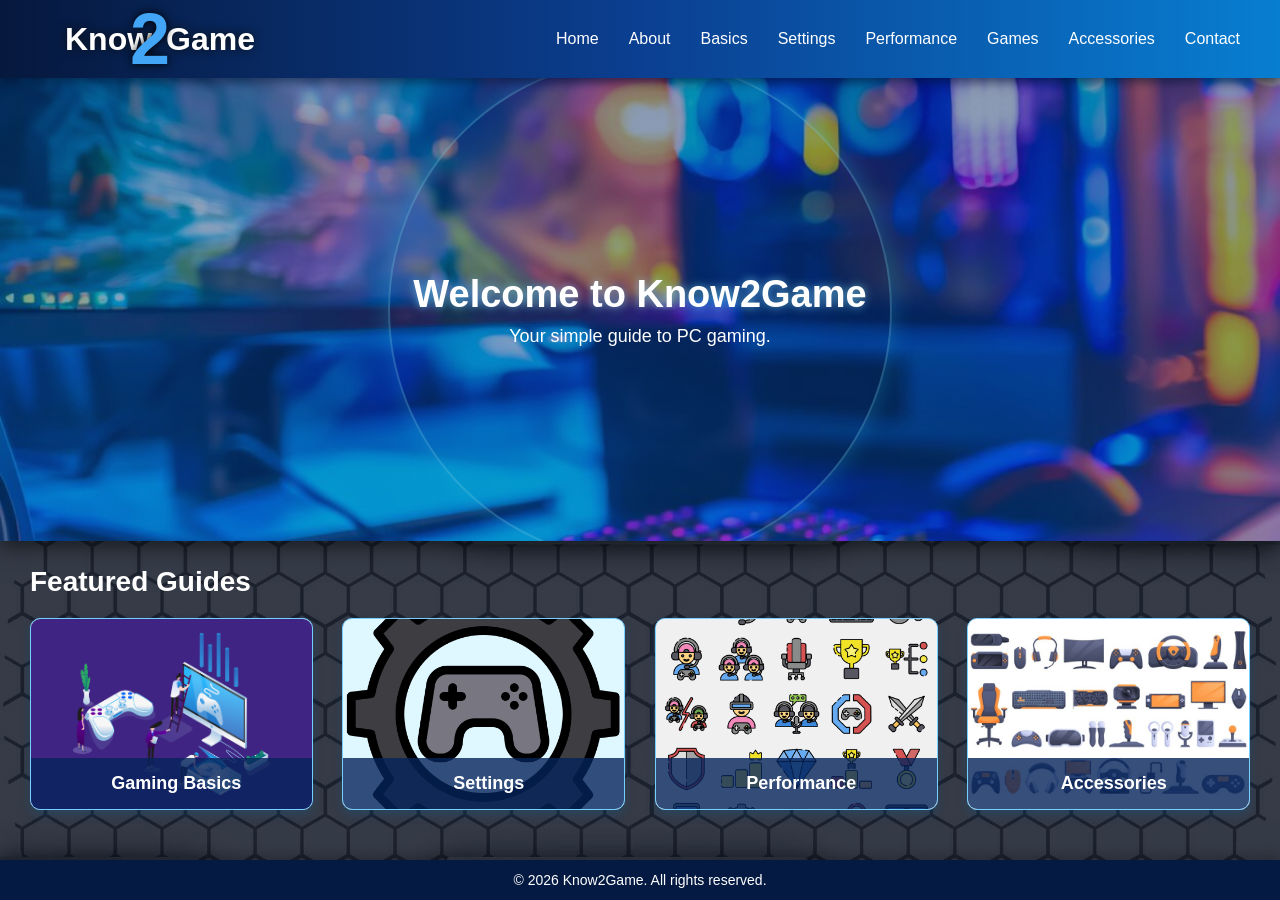
<file: index.html>
<!DOCTYPE html>
<html lang="en">

<head>
    <meta charset="UTF-8">
    <meta name="viewport" content="width=device-width, initial-scale=1.0">
    <title>Know2Game</title>
    <link rel="stylesheet" href="Assets/CSS/style.css">
</head>

<body>

    <header>

        <div class="logo">
            <span class="know">Know</span>
            <span class="big-two">2</span>
            <span class="game">Game</span>
        </div>

        <nav>
            <a href="index.html">Home</a>
            <a href="Pages/About.html">About</a>
            <a href="Pages/Basics.html">Basics</a>
            <a href="Pages/Settings.html">Settings</a>
            <a href="Pages/Performance.html">Performance</a>
            <a href="Pages/Games.html">Games</a>
            <a href="Pages/Accessories.html">Accessories</a>
            <a href="Pages/Contact.html">Contact</a>
        </nav>

    </header>


    <section class="content">

        

        <div class="video-overlay"></div>

        <div class="maincontent">

            <h1>Welcome to Know2Game</h1>

            <p>
                Your simple guide to PC gaming.
            </p>

        </div>

    </section>


    <section class="featured">

        <h2>Featured Guides</h2>

        <div class="cards">

            <a href="Pages/Basics.html" class="card basics-card">

                <div class="card-image"></div>

                <h3>Gaming Basics</h3>

            </a>


            <a href="Pages/Settings.html" class="card settings-card">

                <div class="card-image"></div>

                <h3>Settings</h3>

            </a>


            <a href="Pages/Performance.html" class="card performance-card">

                <div class="card-image"></div>

                <h3>Performance</h3>

            </a>


            <a href="Pages/Accessories.html" class="card accessories-card">

                <div class="card-image"></div>

                <h3>Accessories</h3>

            </a>

        </div>

    </section>


    <footer>
    <div class="footer-bottom">
        <p>&copy; 2026 Know2Game. All rights reserved.</p>
    </div>
</footer>

</body>
</html>
</file>
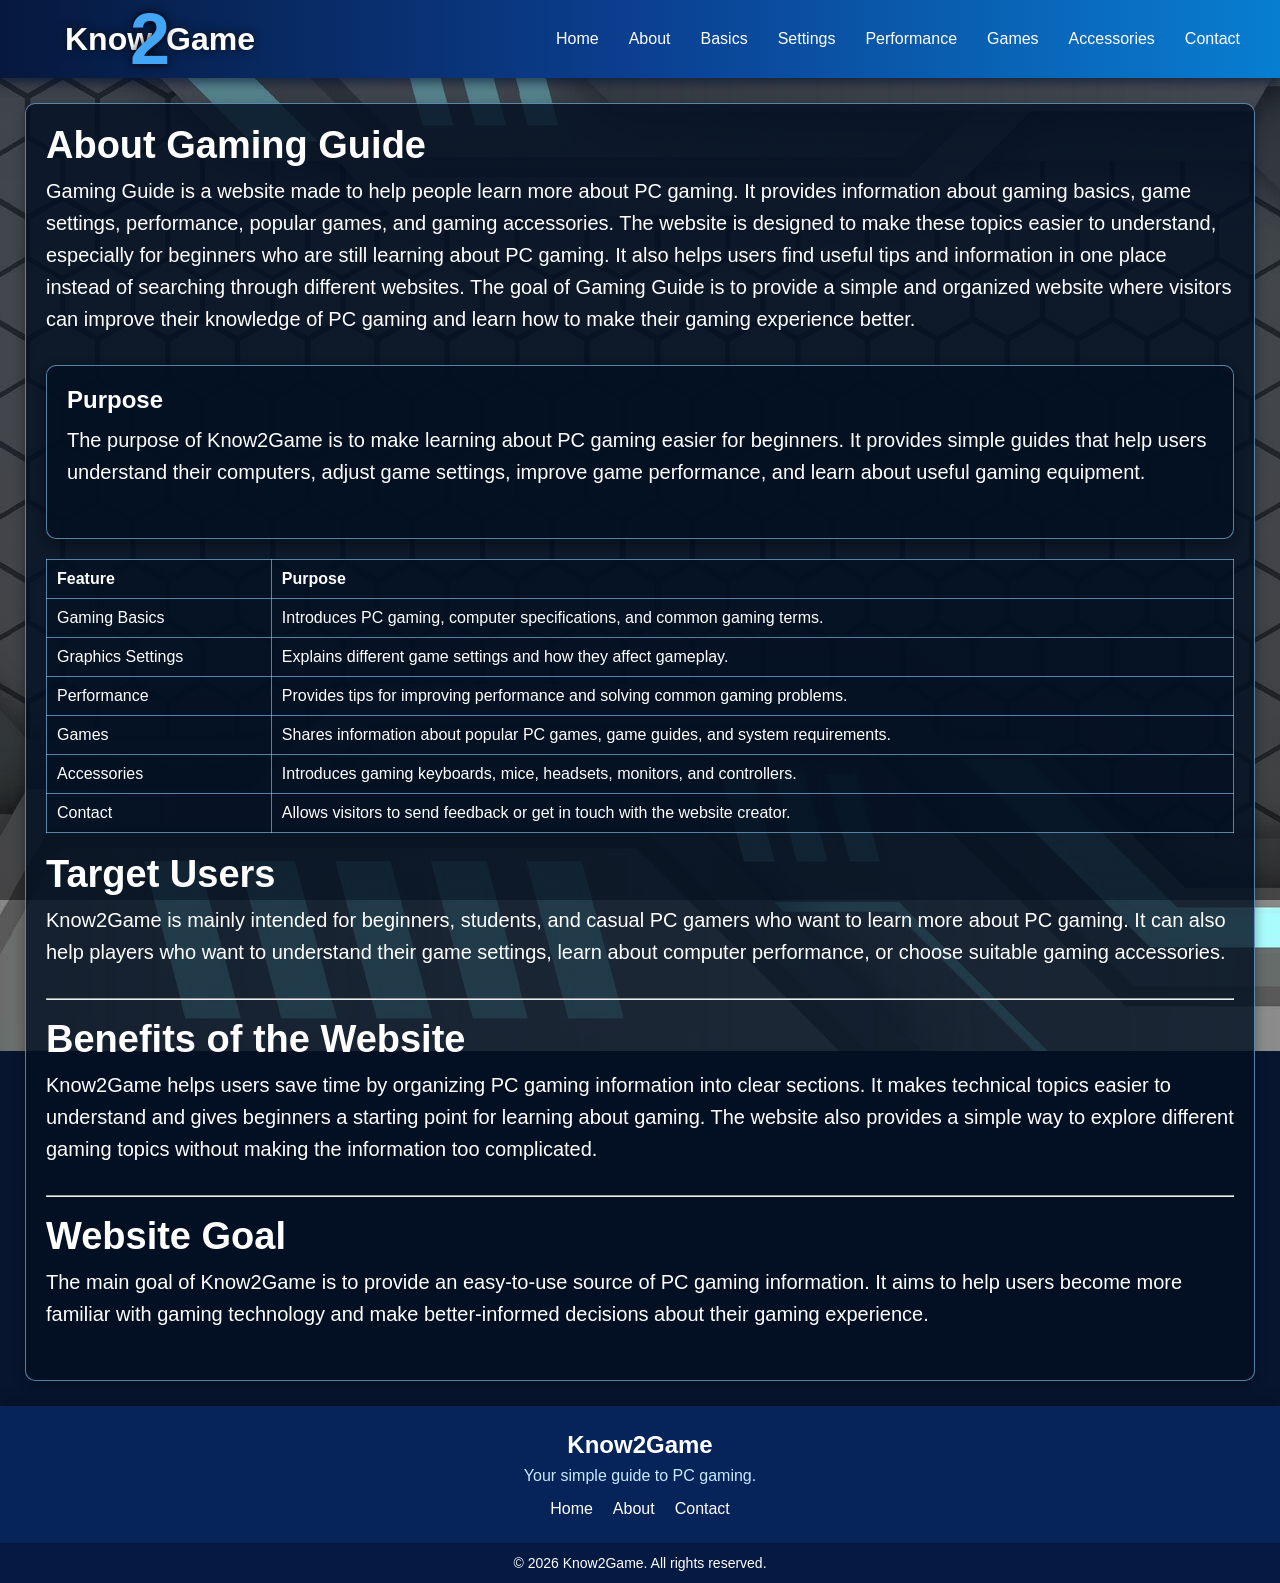
<file: Pages/About.html>
<!DOCTYPE html>
<html>
<meta charset="UTF-8">
  <meta name="viewport" content="width=device-width, initial-scale=1">
<head>
    <title>About - Gaming Guide</title>
    <link rel="stylesheet" href="../Assets/CSS/style.css">
</head>

<body>

<header>

    <div class="logo">
       <span class="know">Know</span>
       <span class="big-two">2</span>
       <span class="game">Game</span>
    </div>

    <nav>
        <a href="../index.html">Home</a>
        <a href="About.html">About</a>
        <a href="Basics.html">Basics</a>
        <a href="Settings.html">Settings</a>
        <a href="Performance.html">Performance</a>
        <a href="Games.html">Games</a>
        <a href="Accessories.html">Accessories</a>
        <a href="Contact.html">Contact</a>
    </nav>

</header>


<section class="about-page">

    <div class="about-content">

        <h1>About Gaming Guide</h1>

        <p>
            Gaming Guide is a website made to help people learn more about PC gaming. It provides information about gaming basics, game settings, performance, popular games, and gaming accessories. The website is designed to make these topics easier to understand, especially for beginners who are still learning about PC gaming. It also helps users find useful tips and information in one place instead of searching through different websites. The goal of Gaming Guide is to provide a simple and organized website where visitors can improve their knowledge of PC gaming and learn how to make their gaming experience better.
        </p>


        <div class="aboutbox">

            <h2>Purpose</h2>

            <p>
                The purpose of Know2Game is to make learning about PC gaming easier for beginners. It provides simple guides that help users understand their computers, adjust game settings, improve game performance, and learn about useful gaming equipment.

            </p>

        </div>

        <table>

            <tr>
                <th>Feature</th>
                <th>Purpose</th>
            </tr>

            <tr>
                <td>Gaming Basics</td>
                <td>Introduces PC gaming, computer specifications, and common gaming terms.</td>
            </tr>

            <tr>
                <td>Graphics Settings</td>
                <td>Explains different game settings and how they affect gameplay.</td>
            </tr>

            <tr>
                <td>Performance</td>
                <td>Provides tips for improving performance and solving common gaming problems.</td>
            </tr>

            <tr>
                <td>Games</td>
                <td>Shares information about popular PC games, game guides, and system requirements.</td>
            </tr>

            <tr>
                <td>Accessories</td>
                <td>Introduces gaming keyboards, mice, headsets, monitors, and controllers.</td>
            </tr>

            <tr>
                <td>Contact</td>
                <td>Allows visitors to send feedback or get in touch with the website creator.</td>
            </tr>

        </table>

        <h1>Target Users</h1>

        <p>
            Know2Game is mainly intended for beginners, students, and casual PC gamers who want to learn more about PC gaming. It can also help players who want to understand their game settings, learn about computer performance, or choose suitable gaming accessories.
        </p>

        <hr>
        <br>


        <h1>Benefits of the Website</h1>

        <p>
            Know2Game helps users save time by organizing PC gaming information into clear sections. It makes technical topics easier to understand and gives beginners a starting point for learning about gaming. The website also provides a simple way to explore different gaming topics without making the information too complicated.
        </p>

        <hr>
        <br>


        <h1>Website Goal</h1>

        <p>
            The main goal of Know2Game is to provide an easy-to-use source of PC gaming information. It aims to help users become more familiar with gaming technology and make better-informed decisions about their gaming experience.
        </p>

    </div>

</section>




<footer>
    <div class="footer-content">
        <h3>Know2Game</h3>
        <p>Your simple guide to PC gaming.</p>

        <div class="footer-links">
            <a href="../index.html">Home</a>
            <a href="About.html">About</a>
            <a href="Contact.html">Contact</a>
        </div>
    </div>

    <div class="footer-bottom">
        <p>&copy; 2026 Know2Game. All rights reserved.</p>
    </div>
</footer>




</body>
</html>
</file>
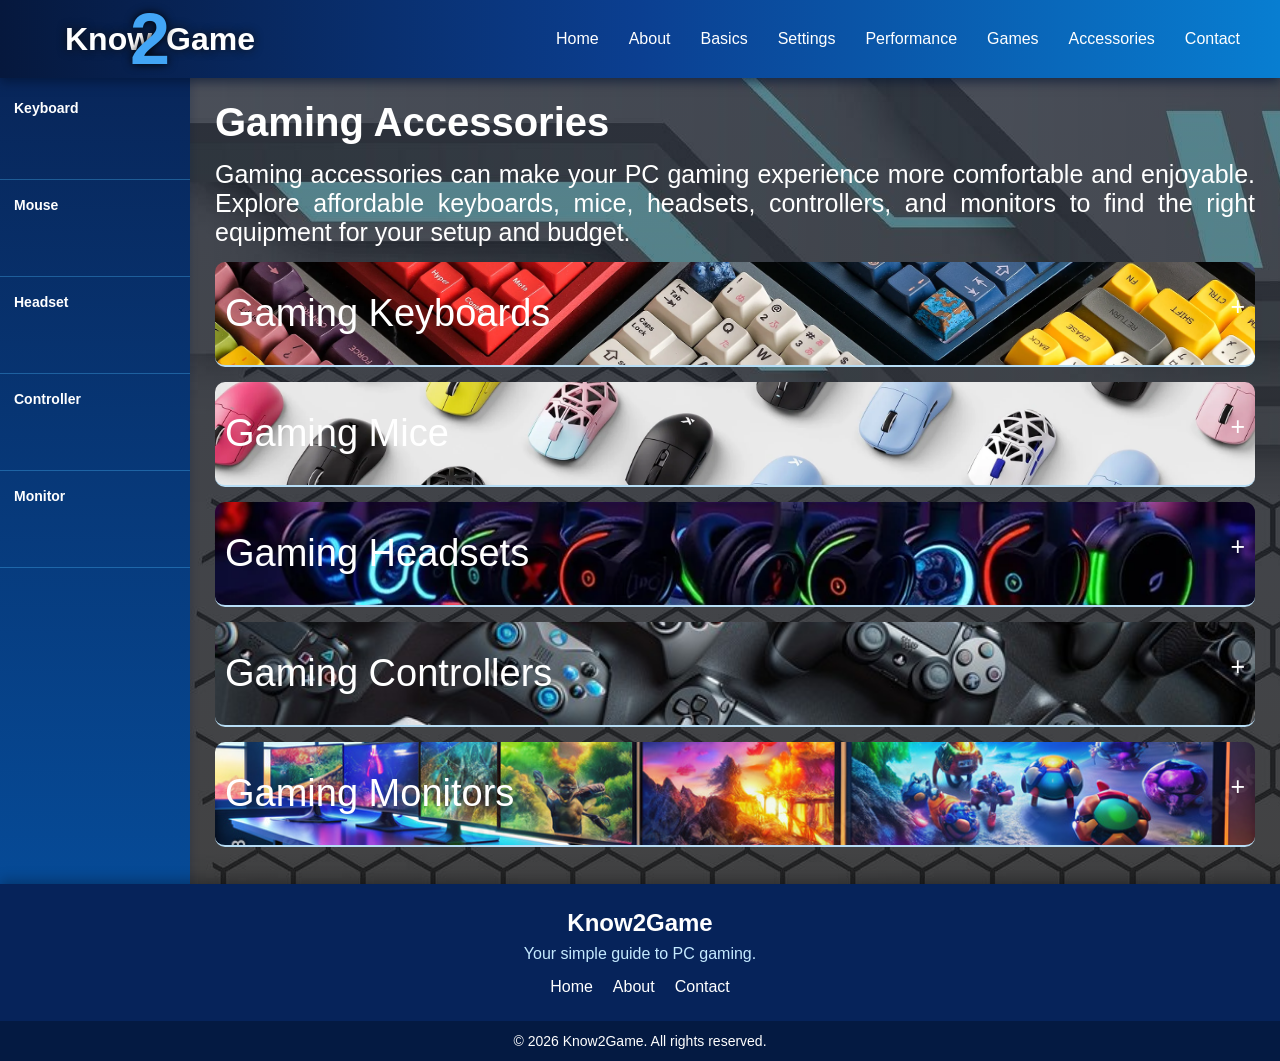
<file: Pages/Accessories.html>
<!DOCTYPE html>
<html lang="en">
<head>
    <meta charset="UTF-8">
    <meta name="viewport" content="width=device-width, initial-scale=1">
    <title>Accessories - Gaming Guide</title>
    <link rel="stylesheet" href="../Assets/CSS/style.css">
</head>
<body>
    <header>
        <div class="logo">
            <span class="know">Know</span>
            <span class="big-two">2</span>
            <span class="game">Game</span>
        </div>
        <nav>
            <a href="../index.html">Home</a>
            <a href="About.html">About</a>
            <a href="Basics.html">Basics</a>
            <a href="Settings.html">Settings</a>
            <a href="Performance.html">Performance</a>
            <a href="Games.html">Games</a>
            <a href="Accessories.html">Accessories</a>
            <a href="Contact.html">Contact</a>
        </nav>
    </header>

    <section class="page-layout">
        <aside class="sidebar">
            <a href="#keyboard">Keyboard</a>
            <a href="#mouse">Mouse</a>
            <a href="#headset">Headset</a>
            <a href="#controller">Controller</a>
            <a href="#monitor">Monitor</a>
        </aside>

        <main class="page-content">

            <h1>Gaming Accessories</h1>
            <p>
                Gaming accessories can make your PC gaming experience
                more comfortable and enjoyable. Explore affordable
                keyboards, mice, headsets, controllers, and monitors
                to find the right equipment for your setup and budget.
            </p>

            <details class="accordion accessoriesimage-bg1" id="keyboard">
                <summary>Gaming Keyboards</summary>
                <div class="accordioncontent">
                    <div class="accordiontext">
                        <p>A gaming keyboard helps you control characters, use shortcuts, and communicate while playing. Consider its key response, layout, and lighting when choosing one.</p>

                        <h3>Recommended Affordable Gaming Keyboards</h3>

                        <div class="infobox">
                            <img src="../Assets/Medias/Images/keyboard1.jfif" alt="Fantech Atom Mizu keyboard">

                            <div class="price">
                                <h1>₱1,000–₱1,300</h1>
                            </div>

                            <h2>Fantech Atom Mizu</h2>
                            <p>An affordable mechanical keyboard for gaming and everyday typing, with a compact design and stylish appearance.</p>

                            <h2>Features</h2>
                            <ul>
                                <li>Mechanical keys for responsive typing.</li>
                                <li>RGB lighting on supported versions.</li>
                                <li>Compact design saves desk space.</li>
                            </ul>
                        </div>

                        <div class="infobox">
                            <img src="../Assets/Medias/Images/keyboard2.jfif" alt="Redragon Kumara K552 keyboard">

                            <div class="price">
                                <h1>₱1,200–₱1,600</h1>
                            </div>

                            <h2>Redragon Kumara K552</h2>
                            <p>A compact mechanical keyboard with a durable design, suitable for gaming and everyday computer use.</p>

                            <h2>Features</h2>
                            <ul>
                                <li>Mechanical switches for tactile feedback.</li>
                                <li>Backlighting on supported versions.</li>
                                <li>Tenkeyless layout without a number pad.</li>
                            </ul>
                        </div>

                        <div class="infobox">
                            <img src="../Assets/Medias/Images/keyboard3.jfif" alt="Royal Kludge RK61 keyboard">

                            <div class="price">
                                <h1>₱1,400–₱1,900</h1>
                            </div>

                            <h2>Royal Kludge RK61</h2>
                            <p>A small mechanical keyboard that works well for gaming, studying, and setups with limited desk space.</p>

                            <h2>Features</h2>
                            <ul>
                                <li>Compact 60% keyboard layout.</li>
                                <li>Wired or Bluetooth options on supported versions.</li>
                                <li>Mechanical switches for responsive input.</li>
                            </ul>
                        </div>
                    </div>
                </div>
            </details>

            <details class="accordion accessoriesimage-bg2" id="mouse">
                <summary>Gaming Mice</summary>
                <div class="accordioncontent">
                    <div class="accordiontext">
                        <p>A gaming mouse helps you aim, move, and control games accurately. Consider its shape, DPI sensitivity, buttons, and connection type before buying.</p>

                        <h3>Recommended Affordable Gaming Mice</h3>

                        <div class="infobox">
                            <img src="../Assets/Medias/Images/mouse1.jfif" alt="Logitech G102 LIGHTSYNC gaming mouse">

                            <div class="price">
                                <h1>₱900–₱1,400</h1>
                            </div>

                            <h2>Logitech G102 LIGHTSYNC</h2>
                            <p>A wired gaming mouse with adjustable sensitivity and customizable lighting for different gaming styles.</p>

                            <h2>Features</h2>
                            <ul>
                                <li>Adjustable sensitivity up to 8,000 DPI.</li>
                                <li>Customizable RGB lighting.</li>
                                <li>Six programmable buttons.</li>
                            </ul>
                        </div>

                        <div class="infobox">
                            <img src="../Assets/Medias/Images/mouse2.jfif" alt="Razer DeathAdder Essential gaming mouse">

                            <div class="price">
                                <h1>₱700–₱1,100</h1>
                            </div>

                            <h2>Razer DeathAdder Essential</h2>
                            <p>An ergonomic wired mouse designed for comfortable handling during gaming and everyday use.</p>

                            <h2>Features</h2>
                            <ul>
                                <li>Up to 6,400 DPI sensitivity.</li>
                                <li>Five programmable buttons.</li>
                                <li>Curved design for a comfortable grip.</li>
                            </ul>
                        </div>

                        <div class="infobox">
                            <img src="../Assets/Medias/Images/mouse3.jfif" alt="Redragon Phaser M609 gaming mouse">

                            <div class="price">
                                <h1>₱400–₱600</h1>
                            </div>

                            <h2>Redragon Phaser M609</h2>
                            <p>A budget-friendly wired mouse for players who want simple gaming controls at a lower price.</p>

                            <h2>Features</h2>
                            <ul>
                                <li>Adjustable DPI settings.</li>
                                <li>Extra buttons for additional controls.</li>
                                <li>Wired USB connection.</li>
                            </ul>
                        </div>
                    </div>
                </div>
            </details>

            <details class="accordion accessoriesimage-bg3" id="headset">
                <summary>Gaming Headsets</summary>
                <div class="accordioncontent">
                    <div class="accordiontext">
                        <p>A gaming headset lets you hear game sounds and communicate with teammates. Comfort, sound quality, and microphone performance are important when choosing one.</p>

                        <h3>Recommended Affordable Gaming Headsets</h3>

                        <div class="infobox">
                            <img src="../Assets/Medias/Images/headset1.jfif" alt="Redragon H260 Hylas gaming headset">

                            <div class="price">
                                <h1>₱600–₱900</h1>
                            </div>

                            <h2>Redragon H260 Hylas</h2>
                            <p>An affordable over-ear headset for gaming, voice chat, and everyday computer use.</p>

                            <h2>Features</h2>
                            <ul>
                                <li>Wired connection for simple setup.</li>
                                <li>Built-in microphone for communication.</li>
                                <li>RGB lighting on supported versions.</li>
                            </ul>
                        </div>

                        <div class="infobox">
                            <img src="../Assets/Medias/Images/headset2.jfif" alt="HyperX Cloud Stinger 2 Core headset">

                            <div class="price">
                                <h1>₱1,500–₱2,200</h1>
                            </div>

                            <h2>HyperX Cloud Stinger 2 Core</h2>
                            <p>A lightweight wired headset designed for comfortable gaming and clear team communication.</p>

                            <h2>Features</h2>
                            <ul>
                                <li>Lightweight design.</li>
                                <li>Swivel-to-mute microphone.</li>
                                <li>3.5 mm wired connection.</li>
                            </ul>
                        </div>

                        <div class="infobox">
                            <img src="../Assets/Medias/Images/headset3.jfif" alt="Logitech G435 wireless gaming headset">

                            <div class="price">
                                <h1>₱2,500–₱3,500</h1>
                            </div>

                            <h2>Logitech G435</h2>
                            <p>A lightweight wireless headset for gaming, music, and everyday listening on compatible devices.</p>

                            <h2>Features</h2>
                            <ul>
                                <li>LIGHTSPEED wireless connection.</li>
                                <li>Bluetooth connectivity.</li>
                                <li>Lightweight design at about 165 g.</li>
                            </ul>
                        </div>
                    </div>
                </div>
            </details>

            <details class="accordion accessoriesimage-bg4" id="controller">
                <summary>Gaming Controllers</summary>
                <div class="accordioncontent">
                    <div class="accordiontext">
                        <p>A gaming controller uses buttons, triggers, and joysticks to control games. It is especially useful for racing, sports, platform, and controller-friendly games.</p>

                        <h3>Recommended Affordable Gaming Controllers</h3>

                        <div class="infobox">
                            <img src="../Assets/Medias/Images/controller1.jfif" alt="8BitDo Ultimate 2C gaming controller">

                            <div class="price">
                                <h1>₱1,000–₱1,500</h1>
                            </div>

                            <h2>8BitDo Ultimate 2C</h2>
                            <p>A gaming controller designed for responsive controls and comfortable play on compatible devices.</p>

                            <h2>Features</h2>
                            <ul>
                                <li>Hall-effect joysticks.</li>
                                <li>High polling rate in supported modes.</li>
                                <li>Additional shoulder buttons.</li>
                            </ul>
                        </div>

                        <div class="infobox">
                            <img src="../Assets/Medias/Images/controller2.jfif" alt="GameSir Nova Lite gaming controller">

                            <div class="price">
                                <h1>₱800–₱1,300</h1>
                            </div>

                            <h2>GameSir Nova Lite</h2>
                            <p>A budget-friendly controller with wireless options for compatible gaming devices.</p>

                            <h2>Features</h2>
                            <ul>
                                <li>Hall-effect sticks.</li>
                                <li>Wireless connectivity options.</li>
                                <li>Compatible with supported devices.</li>
                            </ul>
                        </div>

                        <div class="infobox">
                            <img src="../Assets/Medias/Images/controller3.jfif" alt="EasySMX X10 gaming controller">

                            <div class="price">
                                <h1>₱1,500–₱2,200</h1>
                            </div>

                            <h2>EasySMX X10</h2>
                            <p>A versatile controller with customizable controls for different gaming preferences.</p>

                            <h2>Features</h2>
                            <ul>
                                <li>Hall-effect joysticks.</li>
                                <li>Wireless connectivity.</li>
                                <li>Customizable buttons.</li>
                            </ul>
                        </div>
                    </div>
                </div>
            </details>

            <details class="accordion accessoriesimage-bg5" id="monitor">
                <summary>Gaming Monitors</summary>
                <div class="accordioncontent">
                    <div class="accordiontext">
                        <p>A gaming monitor displays your games. Resolution affects image clarity, while refresh rate affects motion smoothness. Choose one that matches your PC and budget.</p>

                        <h3>Recommended Affordable Gaming Monitors</h3>

                        <div class="infobox">
                            <img src="../Assets/Medias/Images/monitor1.jfif" alt="AOC 24G4E gaming monitor">

                            <div class="price">
                                <h1>₱6,000–₱8,000</h1>
                            </div>

                            <h3>AOC 24G4E</h3>
                            <p>A Full HD gaming monitor designed for clear visuals and smooth motion in supported games.</p>

                            <h3>Features</h3>
                            <ul>
                                <li>23.8-inch screen.</li>
                                <li>Full HD resolution.</li>
                                <li>Refresh rate up to 180 Hz.</li>
                                <li>Fast IPS panel.</li>
                            </ul>
                        </div>

                        <div class="infobox">
                            <img src="../Assets/Medias/Images/monitor2.jfif" alt="MSI G244F E2 gaming monitor">

                            <div class="price">
                                <h1>₱6,000–₱8,000</h1>
                            </div>

                            <h3>MSI G244F E2</h3>
                            <p>A Full HD monitor built for gaming, with a high refresh rate for smoother on-screen movement.</p>

                            <h3>Features</h3>
                            <ul>
                                <li>23.8-inch screen.</li>
                                <li>Full HD resolution.</li>
                                <li>Refresh rate up to 180 Hz.</li>
                                <li>Rapid IPS panel.</li>
                            </ul>
                        </div>

                        <div class="infobox">
                            <img src="../Assets/Medias/Images/monitor3.jfif" alt="Samsung Essential Monitor S3">

                            <div class="price">
                                <h1>₱5,000–₱7,500</h1>
                            </div>

                            <h3>Samsung Essential Monitor S3</h3>
                            <p>A general-purpose monitor suitable for schoolwork, everyday tasks, and casual gaming.</p>

                            <h3>Features</h3>
                            <ul>
                                <li>24-inch Full HD option.</li>
                                <li>Up to 120 Hz on selected models.</li>
                                <li>Specifications vary by model.</li>
                            </ul>
                        </div>
                    </div>
                </div>
            </details>

        </main>
    </section>

    
<footer>
    <div class="footer-content">
        <h3>Know2Game</h3>
        <p>Your simple guide to PC gaming.</p>

        <div class="footer-links">
            <a href="../index.html">Home</a>
            <a href="About.html">About</a>
            <a href="Contact.html">Contact</a>
        </div>
    </div>

    <div class="footer-bottom">
        <p>&copy; 2026 Know2Game. All rights reserved.</p>
    </div>
</footer>

</body>
</html>
</file>
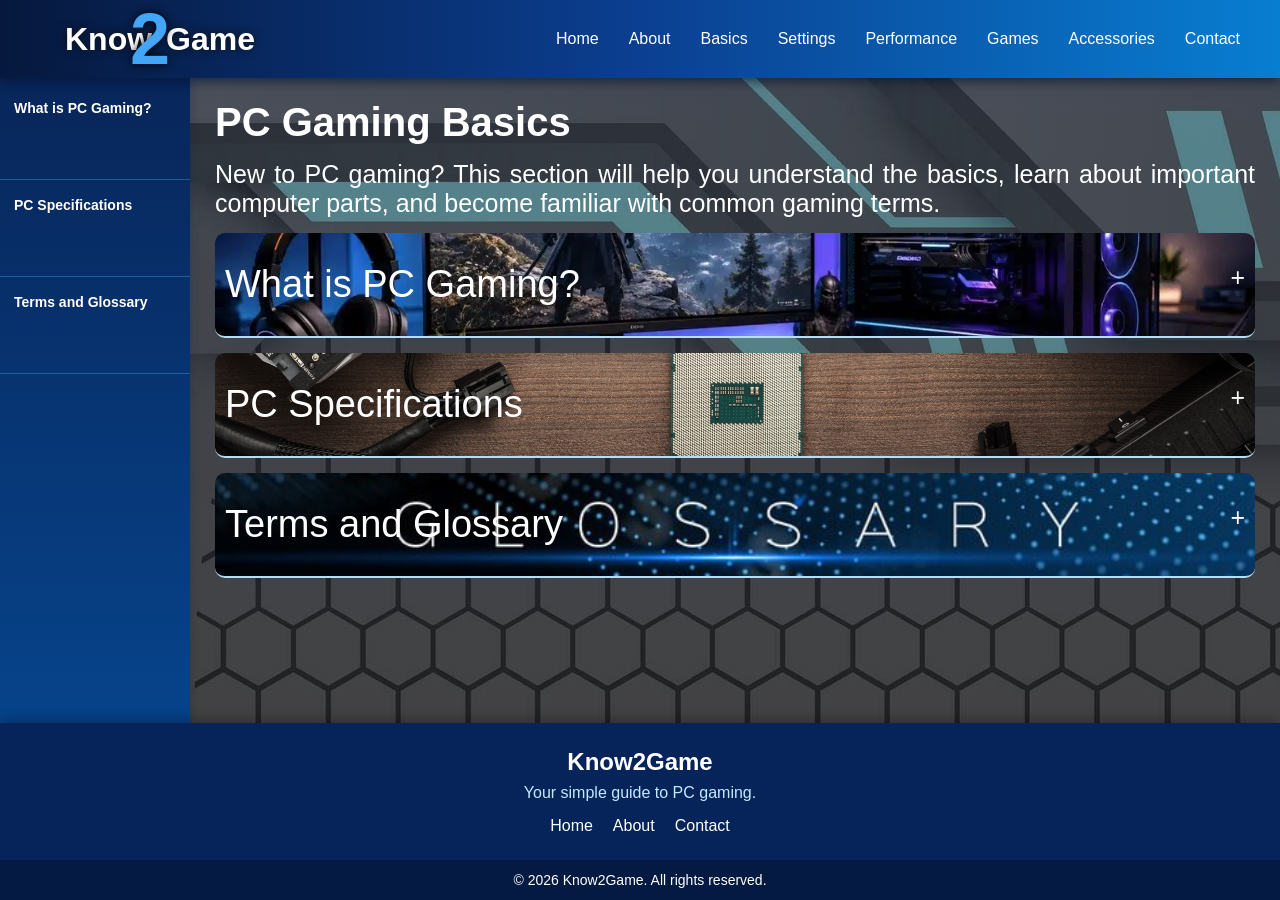
<file: Pages/Basics.html>
<!DOCTYPE html>
<html lang="en">

<head>
    <meta charset="UTF-8">
    <meta name="viewport" content="width=device-width, initial-scale=1.0">
    <title>Basics | Know2Game</title>
    <link rel="stylesheet" href="../Assets/CSS/style.css">
</head>

<body>

    <header class="header">
        <div class="logo">
            <span class="know">Know</span><span class="big-two">2</span><span class="game">Game</span>
        </div>

        <nav class="navbar">
            <a href="../index.html">Home</a>
            <a href="About.html">About</a>
            <a href="Basics.html">Basics</a>
            <a href="Settings.html">Settings</a>
            <a href="Performance.html">Performance</a>
            <a href="Games.html">Games</a>
            <a href="Accessories.html">Accessories</a>
            <a href="Contact.html">Contact</a>
        </nav>
    </header>

    <section class="page-layout">

        <aside class="sidebar">
            <a href="#gaming">What is PC Gaming?</a>
            <a href="#specs">PC Specifications</a>
            <a href="#terms">Terms and Glossary</a>
        </aside>

        <main class="page-content">

            <h1>PC Gaming Basics</h1>
            <p>
                New to PC gaming? This section will help you understand the basics,
                learn about important computer parts, and become familiar with
                common gaming terms.
            </p>

            <details class="accordion gaming-bg1" id="gaming">
                <summary>What is PC Gaming?</summary>

                <div class="accordioncontent">
                    <div class="accordiontext">
                        <p>
                            PC gaming is playing video games on a personal computer.
                            Unlike consoles, a gaming PC lets you adjust different
                            settings, customize your controls, and upgrade hardware
                            depending on your needs.
                        </p>

                        <p>
                            Different games have different system requirements.
                            Some can run on basic computers, while others need
                            more powerful components for smoother gameplay and
                            better graphics.
                        </p>

                        <h2>Why Play on PC?</h2>
                        <ul>
                            <li>Adjust graphics and performance settings.</li>
                            <li>Use a keyboard and mouse or a controller.</li>
                            <li>Play different types of games.</li>
                            <li>Upgrade components when needed.</li>
                        </ul>
                    </div>

                    <div class="accordionbox">
                        <h2>Quick Tip</h2>
                        <p>
                            Check a game's system requirements before installing
                            it to see if your computer can run it.
                        </p>
                    </div>
                </div>
            </details>

            <details class="accordion gaming-bg2" id="specs">
                <summary>PC Specifications</summary>

                <div class="accordioncontent">
                    <div class="accordiontext">
                        <p>
                            PC specifications describe the hardware inside a
                            computer. These parts work together to affect how
                            games run, how quickly they load, and how they look.
                        </p>

                        <table>
                            <thead>
                                <tr>
                                    <th>Component</th>
                                    <th>What It Does</th>
                                </tr>
                            </thead>
                            <tbody>
                                <tr>
                                    <td>CPU</td>
                                    <td>Processes instructions and handles game tasks.</td>
                                </tr>
                                <tr>
                                    <td>GPU</td>
                                    <td>Renders graphics and visual effects.</td>
                                </tr>
                                <tr>
                                    <td>RAM</td>
                                    <td>Helps the computer handle active programs and games.</td>
                                </tr>
                                <tr>
                                    <td>Storage</td>
                                    <td>Stores games, files, and other applications.</td>
                                </tr>
                                <tr>
                                    <td>Motherboard</td>
                                    <td>Connects the computer's main components.</td>
                                </tr>
                                <tr>
                                    <td>PSU</td>
                                    <td>Supplies power to the computer's components.</td>
                                </tr>
                            </tbody>
                        </table>

                        <p>
                            Each component has a different purpose. A balanced
                            system helps avoid performance problems when playing
                            games.
                        </p>
                    </div>

                    <div class="accordionbox">
                        <h2>Remember</h2>
                        <p>
                            A more expensive component does not always mean
                            better performance for every game. Check what
                            your games actually require.
                        </p>
                    </div>
                </div>
            </details>

            <details class="accordion gaming-bg3" id="terms">
                <summary>Terms and Glossary</summary>

                <div class="accordioncontent">
                    <div class="accordiontext">
                        <p>
                            These are common terms you may encounter when
                            playing games or adjusting your PC settings.
                        </p>

                        <table>
                            <thead>
                                <tr>
                                    <th>Term</th>
                                    <th>Meaning</th>
                                </tr>
                            </thead>
                            <tbody>
                                <tr>
                                    <td>FPS</td>
                                    <td>Frames per second; how many frames appear each second.</td>
                                </tr>
                                <tr>
                                    <td>GPU</td>
                                    <td>Graphics processing unit, responsible for rendering visuals.</td>
                                </tr>
                                <tr>
                                    <td>CPU</td>
                                    <td>Central processing unit, which processes instructions.</td>
                                </tr>
                                <tr>
                                    <td>RAM</td>
                                    <td>Memory used by active programs and games.</td>
                                </tr>
                                <tr>
                                    <td>Refresh Rate</td>
                                    <td>How many times a monitor updates its image per second, measured in Hz.</td>
                                </tr>
                                <tr>
                                    <td>Resolution</td>
                                    <td>The number of pixels used to display an image.</td>
                                </tr>
                                <tr>
                                    <td>Ping</td>
                                    <td>The time it takes for data to travel to a server and back, usually measured in milliseconds.</td>
                                </tr>
                                <tr>
                                    <td>Input Delay</td>
                                    <td>The time between an input and the action appearing on screen.</td>
                                </tr>
                            </tbody>
                        </table>
                    </div>

                    <div class="accordionbox">
                        <h2>Good to Know</h2>
                        <p>
                            Higher FPS can make gameplay look smoother,
                            while lower ping can help make online games
                            feel more responsive.
                        </p>
                    </div>
                </div>
            </details>

        </main>
    </section>

    
<footer>
    <div class="footer-content">
        <h3>Know2Game</h3>
        <p>Your simple guide to PC gaming.</p>

        <div class="footer-links">
            <a href="../index.html">Home</a>
            <a href="About.html">About</a>
            <a href="Contact.html">Contact</a>
        </div>
    </div>

    <div class="footer-bottom">
        <p>&copy; 2026 Know2Game. All rights reserved.</p>
    </div>
</footer>


</body>
</html>
</file>
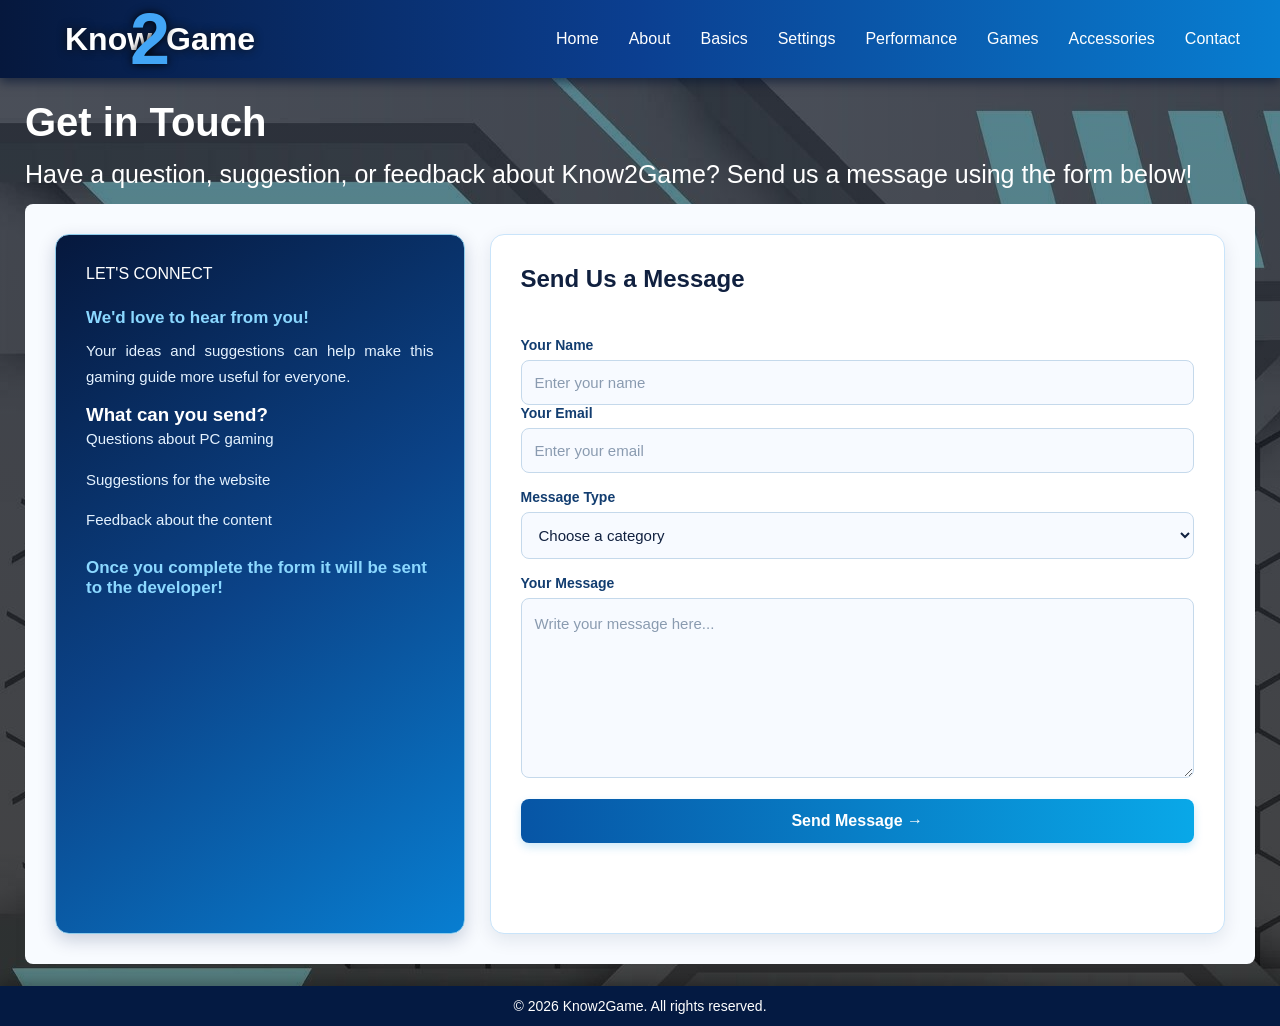
<file: Pages/Contact.html>
<!DOCTYPE html>
<html lang="en">

<head>
    <meta charset="UTF-8">
    <meta name="viewport" content="width=device-width, initial-scale=1.0">
    <title>Contact | Know2Game</title>
    <link rel="stylesheet" href="../Assets/CSS/style.css">
</head>

<body>

    <header class="header">
        <div class="logo">
            <span class="know">Know</span><span class="big-two">2</span><span class="game">Game</span>
        </div>

        <nav>
            <a href="../index.html">Home</a>
            <a href="About.html">About</a>
            <a href="Basics.html">Basics</a>
            <a href="Settings.html">Settings</a>
            <a href="Performance.html">Performance</a>
            <a href="Games.html">Games</a>
            <a href="Accessories.html">Accessories</a>
            <a href="Contact.html">Contact</a>
        </nav>
    </header>

    <main class="page-content contact-content">

        <div class="contact-heading">
            <h1>Get in Touch</h1>
            <p>
                Have a question, suggestion, or feedback about Know2Game?
                Send us a message using the form below!
            </p>
        </div>

        <section class="contact-page">

            <div class="contact-left">
                <span class="contact-tag">LET'S CONNECT</span>
                <h2>We'd love to hear from you!</h2>
                <p class="contact-description">
                    Your ideas and suggestions can help make this gaming
                    guide more useful for everyone.
                </p>

                

                <div class="contact-note">
                    <h3>What can you send?</h3>
                    <p>Questions about PC gaming</p>
                    <p>Suggestions for the website</p>
                    <p>Feedback about the content</p>
                </div>
                <h2>Once you complete the form it will be sent to the developer!</h2>
            </div>

            <div class="contact-right">
                <h2>Send Us a Message</h2>
                <p class="form-description">
                    Fill in the details below and share your thoughts.
                </p>

                <form action="https://formspree.io/f/xkjokrbo" method="POST">

                    <div class="form-row">
                        <div class="form-group">
                            <label for="name">Your Name</label>
                            <input
                                type="text"
                                id="name"
                                name="name"
                                placeholder="Enter your name"
                                required>
                        </div>

                        <div class="form-group">
                            <label for="email">Your Email</label>
                            <input
                                type="email"
                                id="email"
                                name="email"
                                placeholder="Enter your email"
                                required>
                        </div>
                    </div>

                    <div class="form-group">
                        <label for="category">Message Type</label>
                        <select id="category" name="category" required>
                            <option value="" disabled selected>
                                Choose a category
                            </option>
                            <option value="Question">Question</option>
                            <option value="Suggestion">Suggestion</option>
                            <option value="Feedback">Feedback</option>
                        </select>
                    </div>

                    <div class="form-group">
                        <label for="message">Your Message</label>
                        <textarea
                            id="message"
                            name="message"
                            rows="6"
                            placeholder="Write your message here..."
                            required></textarea>
                    </div>

                    <button type="submit" class="contact-submit">
                        Send Message <span>→</span>
                    </button>

                    <p class="form-footer">
                        Please check your details before sending.
                    </p>

                </form>
            </div>

        </section>

    </main>

    
<footer>
    <div class="footer-bottom">
        <p>&copy; 2026 Know2Game. All rights reserved.</p>
    </div>
</footer>


</body>
</html>
</file>
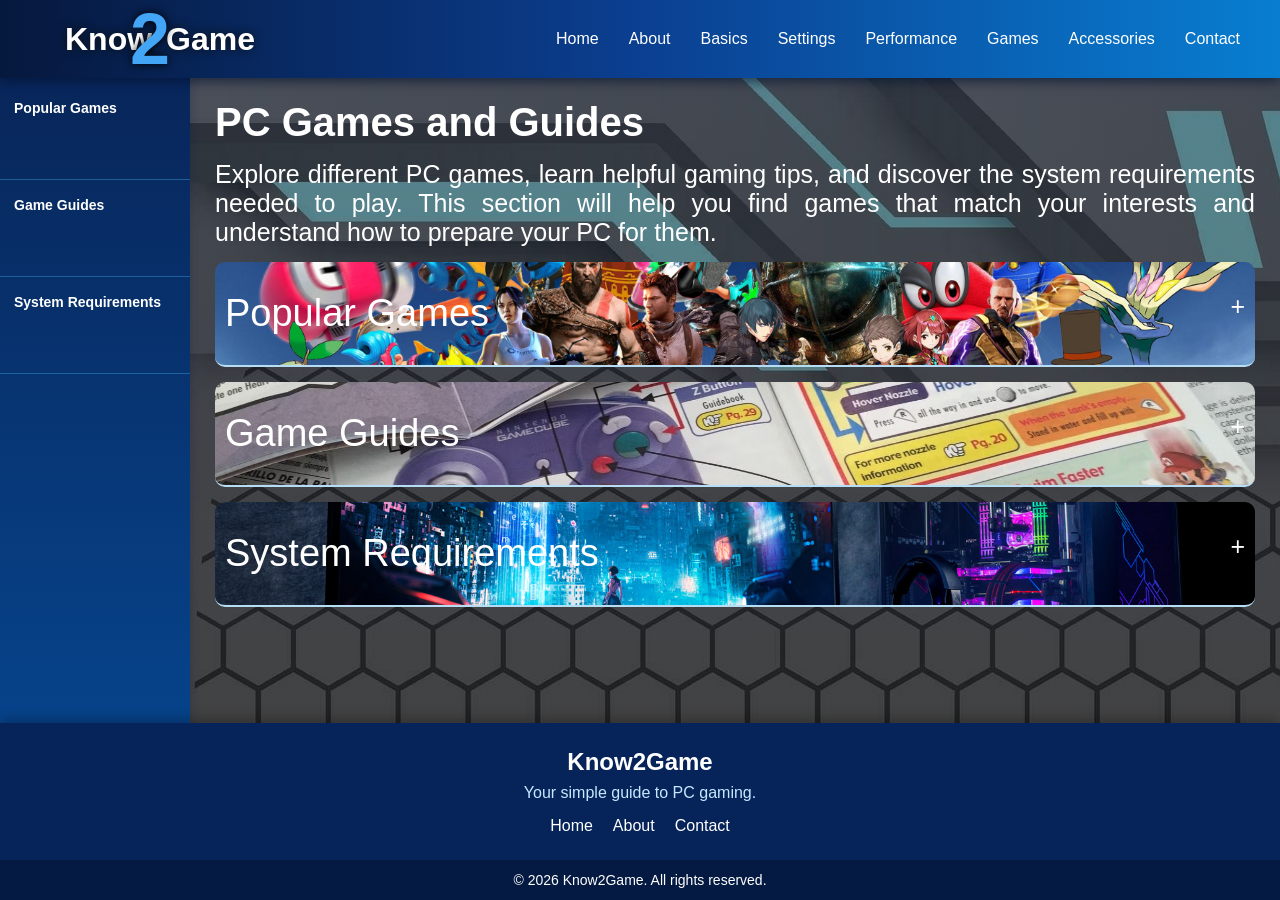
<file: Pages/Games.html>
<!DOCTYPE html>
<html lang="en">

<head>
    <meta charset="UTF-8">
    <meta name="viewport" content="width=device-width, initial-scale=1">
    <title>Games - Gaming Guide</title>
    <link rel="stylesheet" href="../Assets/CSS/style.css">
</head>

<body>

<header>

    <div class="logo">
       <span class="know">Know</span>
       <span class="big-two">2</span>
       <span class="game">Game</span>
    </div>

    <nav>
        <a href="../index.html">Home</a>
        <a href="About.html">About</a>
        <a href="Basics.html">Basics</a>
        <a href="Settings.html">Settings</a>
        <a href="Performance.html">Performance</a>
        <a href="Games.html">Games</a>
        <a href="Accessories.html">Accessories</a>
        <a href="Contact.html">Contact</a>
    </nav>

</header>

<section class="page-layout">

    <aside class="sidebar">
        <a href="#popular">Popular Games</a>
        <a href="#guides">Game Guides</a>
        <a href="#requirements">System Requirements</a>
    </aside>

    <main class="page-content">

        <h1>PC Games and Guides</h1>

        <p>
            Explore different PC games, learn helpful gaming tips,
            and discover the system requirements needed to play.
            This section will help you find games that match your
            interests and understand how to prepare your PC for them.
        </p>

        <details class="accordion games-bg1" id="popular">

            <summary>Popular Games</summary>

            <div class="accordioncontent">

                <div class="accordiontext">

                    <p>
                        PC has many different types of games.
                        Players can choose games based on their
                        preferred genre, interests, and play style.
                        Some games focus on action, while others
                        involve storytelling, planning, or simulation.
                    </p>

                    <ul>
                        <li><strong>Action Games</strong> – Focus on fast-paced gameplay and quick reactions.</li>
                        <li><strong>RPG Games</strong> – Let players develop characters and follow stories.</li>
                        <li><strong>Strategy Games</strong> – Require planning and decision-making.</li>
                        <li><strong>Simulation Games</strong> – Recreate activities or real-life experiences.</li>
                    </ul>

                    <table>
                        <tr>
                            <th>Genre</th>
                            <th>Example</th>
                        </tr>

                        <tr>
                            <td>Action</td>
                            <td>Fast-paced combat games</td>
                        </tr>

                        <tr>
                            <td>RPG</td>
                            <td>Character-based adventure games</td>
                        </tr>

                        <tr>
                            <td>Strategy</td>
                            <td>Planning-based games</td>
                        </tr>

                        <tr>
                            <td>Simulation</td>
                            <td>Driving and life simulation games</td>
                        </tr>
                    </table>

                    <h3>Choosing a Game</h3>

                    <p>
                        Before choosing a game, consider its genre,
                        gameplay, difficulty, price, and system
                        requirements. You can also read reviews or
                        watch gameplay videos to learn more about it.
                    </p>

                </div>

                <div class="accordionbox">

                    <h2>Tip</h2>

                    <p>
                        Choose games based on your interests and
                        check whether your PC can run them.
                    </p>

                </div>

            </div>

        </details>

        <details class="accordion games-bg2" id="guides">

            <summary>Game Guides</summary>

            <div class="accordioncontent">

                <div class="accordiontext">

                    <p>
                        Game guides help players understand controls,
                        objectives, settings, and basic strategies.
                        They are especially useful for beginners who
                        are still learning how a game works.
                    </p>

                    <ul>
                        <li><strong>Learn the Controls</strong> – Understand the keys and buttons used in the game.</li>
                        <li><strong>Understand the Objectives</strong> – Know what you need to accomplish.</li>
                        <li><strong>Check the Settings</strong> – Adjust graphics, audio, and controls to your preference.</li>
                        <li><strong>Learn Basic Strategies</strong> – Find useful ways to approach challenges.</li>
                        <li><strong>Practice Regularly</strong> – Become more familiar with the game's mechanics.</li>
                    </ul>

                    <h3>Types of Game Guides</h3>

                    <table>
                        <tr>
                            <th>Guide Type</th>
                            <th>Purpose</th>
                        </tr>

                        <tr>
                            <td>Beginner Guide</td>
                            <td>Explains the basic mechanics and controls.</td>
                        </tr>

                        <tr>
                            <td>Settings Guide</td>
                            <td>Helps players adjust game options.</td>
                        </tr>

                        <tr>
                            <td>Strategy Guide</td>
                            <td>Provides tips for handling challenges.</td>
                        </tr>

                        <tr>
                            <td>Troubleshooting Guide</td>
                            <td>Helps solve common game problems.</td>
                        </tr>
                    </table>

                        <h3>Guide Tip</h3>

                        <p>
                            Learn the basic controls first, then
                            explore more advanced techniques as
                            you become comfortable with the game.
                        </p>

                </div>

                <div class="accordionbox">

                    <h2>Reminder</h2>

                    <p>
                        Guides can help you learn, but practicing
                        and finding your own play style are also
                        important.
                    </p>

                </div>

            </div>

        </details>

        <details class="accordion games-bg3" id="requirements">

            <summary>System Requirements</summary>

            <div class="accordioncontent">

                <div class="accordiontext">

                    <p>
                        System requirements describe the hardware
                        and software needed to run a game. Checking
                        these requirements helps you determine whether
                        your computer can run the game properly.
                    </p>

                    <h3>Important PC Requirements</h3>

                    <ul>
                        <li><strong>Processor (CPU)</strong> – Handles instructions and game calculations.</li>
                        <li><strong>Graphics Card (GPU)</strong> – Processes graphics and visual effects.</li>
                        <li><strong>RAM</strong> – Provides memory for the game and other running programs.</li>
                        <li><strong>Storage</strong> – Provides space for the game and its files.</li>
                        <li><strong>Operating System</strong> – The software platform required to run the game.</li>
                    </ul>

                    <h3>Understanding Requirements</h3>

                    <table>
                        <tr>
                            <th>Requirement</th>
                            <th>What It Means</th>
                        </tr>

                        <tr>
                            <td>Minimum</td>
                            <td>The basic specifications needed to run the game.</td>
                        </tr>

                        <tr>
                            <td>Recommended</td>
                            <td>The suggested specifications for a better experience.</td>
                        </tr>

                        <tr>
                            <td>CPU</td>
                            <td>The processor needed by the game.</td>
                        </tr>

                        <tr>
                            <td>GPU</td>
                            <td>The graphics card needed to display the game.</td>
                        </tr>

                        <tr>
                            <td>RAM</td>
                            <td>The amount of memory required.</td>
                        </tr>

                        <tr>
                            <td>Storage</td>
                            <td>The amount of disk space needed for installation.</td>
                        </tr>
                    </table>

                    <h3>Why Check System Requirements?</h3>

                    <p>
                        A computer that does not meet a game's
                        requirements may experience low performance
                        or may not be able to run the game. Meeting
                        the minimum requirements does not always
                        guarantee smooth gameplay, so recommended
                        requirements are also worth checking.
                    </p>

                </div>

                <div class="accordionbox">

                    <h2>Tip</h2>

                    <p>
                        Check the game's official system requirements
                        before downloading or installing it. Compare
                        them with your PC's specifications.
                    </p>

                </div>

            </div>

        </details>

    </main>

</section>


<footer>
    <div class="footer-content">
        <h3>Know2Game</h3>
        <p>Your simple guide to PC gaming.</p>

        <div class="footer-links">
            <a href="../index.html">Home</a>
            <a href="About.html">About</a>
            <a href="Contact.html">Contact</a>
        </div>
    </div>

    <div class="footer-bottom">
        <p>&copy; 2026 Know2Game. All rights reserved.</p>
    </div>
</footer>


</body>
</html>
</file>
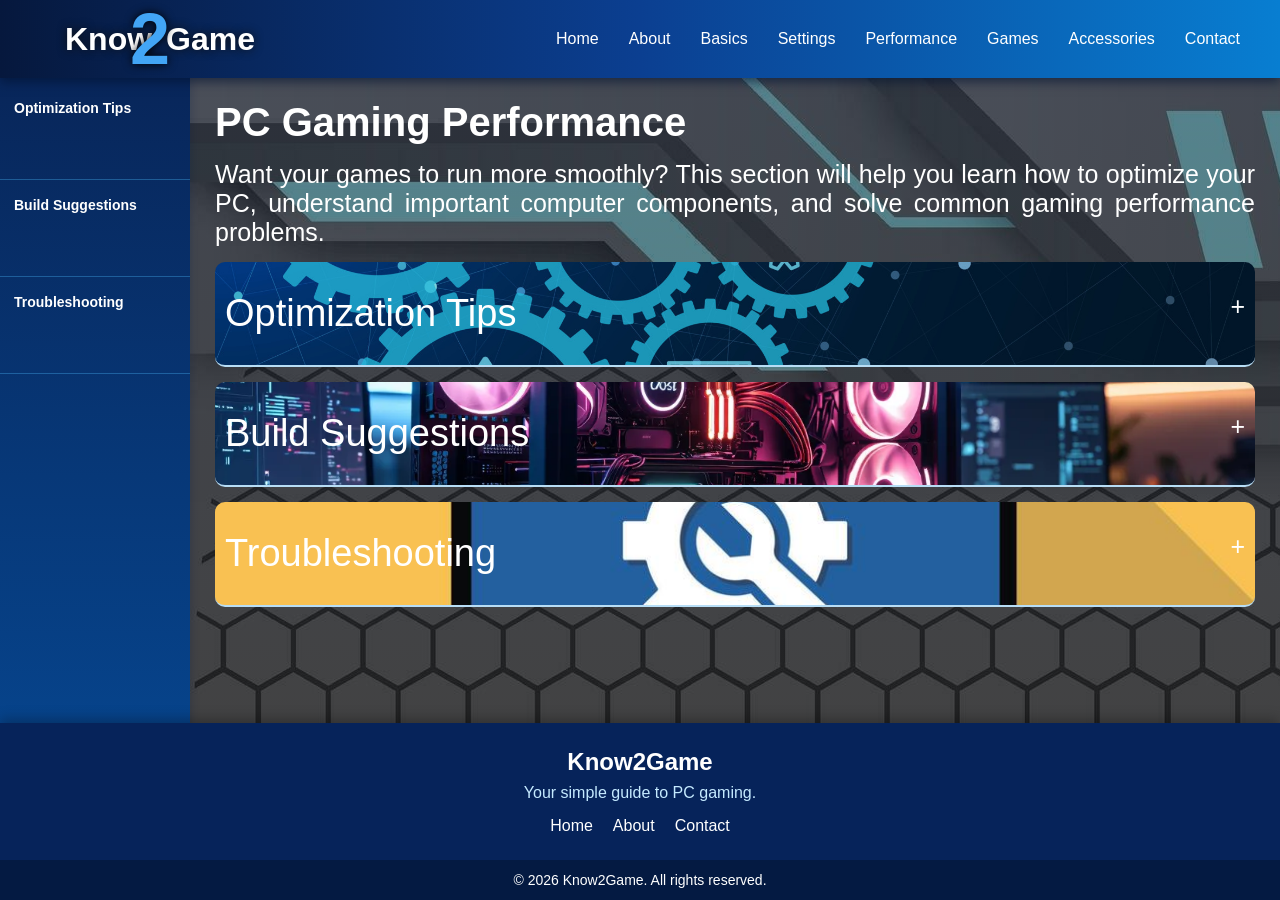
<file: Pages/Performance.html>
<!DOCTYPE html>
<html>
<meta charset="UTF-8">
<meta name="viewport" content="width=device-width, initial-scale=1">
<head>
    <title>Performance - Gaming Guide</title>
    <link rel="stylesheet" href="../Assets/CSS/style.css">
</head>

<body>

<header>

    <div class="logo">
       <span class="know">Know</span>
       <span class="big-two">2</span>
       <span class="game">Game</span>
    </div>

    <nav>
        <a href="../index.html">Home</a>
        <a href="About.html">About</a>
        <a href="Basics.html">Basics</a>
        <a href="Settings.html">Settings</a>
        <a href="Performance.html">Performance</a>
        <a href="Games.html">Games</a>
        <a href="Accessories.html">Accessories</a>
        <a href="Contact.html">Contact</a>
    </nav>

</header>

<section class="page-layout">

    <aside class="sidebar">

        <a href="#optimization">Optimization Tips</a>
        <a href="#build">Build Suggestions</a>
        <a href="#troubleshooting">Troubleshooting</a>

    </aside>

    <main class="page-content">

        <h1>PC Gaming Performance</h1>
        <p>
            Want your games to run more smoothly? This section will help
            you learn how to optimize your PC, understand important
            computer components, and solve common gaming performance
            problems.
        </p>

        <details class="accordion performance-bg1" id="optimization">

            <summary>Optimization Tips</summary>

            <div class="accordioncontent">

                <div class="accordiontext">

                    <p>
                        Optimizing your PC can help games run more smoothly
                        and make better use of your computer's resources.
                        Simple actions such as closing unnecessary programs,
                        updating drivers, and checking temperatures may
                        help improve your gaming experience.
                    </p>

                    <h2>Ways to Optimize Your PC</h2>

                    <ul>
                        <li><strong>Close unnecessary programs:</strong> Free up memory and processor resources for your game.</li>
                        <li><strong>Update graphics drivers:</strong> Help maintain compatibility with games and may improve performance.</li>
                        <li><strong>Keep enough storage space:</strong> Avoid filling your drive completely, especially when games need updates.</li>
                        <li><strong>Check PC temperatures:</strong> High temperatures can cause some components to reduce their speed.</li>
                        <li><strong>Adjust graphics settings:</strong> Lower demanding options if your game struggles to run smoothly.</li>
                        <li><strong>Manage startup apps:</strong> Disable unnecessary programs from launching automatically when Windows starts.</li>
                    </ul>

                    <h2>Optimization Actions</h2>

                    <table>

                        <tr>
                            <th>Action</th>
                            <th>Purpose</th>
                        </tr>

                        <tr>
                            <td>Update Drivers</td>
                            <td>Improve compatibility and address some graphics issues.</td>
                        </tr>

                        <tr>
                            <td>Close Programs</td>
                            <td>Free up system resources for gaming.</td>
                        </tr>

                        <tr>
                            <td>Check Temperatures</td>
                            <td>Help identify possible overheating problems.</td>
                        </tr>

                        <tr>
                            <td>Adjust Graphics</td>
                            <td>Balance visual quality and game performance.</td>
                        </tr>

                        <tr>
                            <td>Manage Storage</td>
                            <td>Keep enough free space for updates and other files.</td>
                        </tr>

                    </table>

                    <h2>Why Optimization Matters</h2>

                    <p>
                        A well-maintained PC can provide a more consistent
                        gaming experience. However, optimization cannot
                        make every computer run every game at high settings.
                        Results depend on the hardware, the game, and its
                        system requirements.
                    </p>

                </div>

                <div class="accordionbox">

                    <h2>Quick Tips</h2>

                    <p>
                        Keep your graphics drivers updated and close
                        programs you do not need while gaming.
                    </p>

                    <h2>Remember</h2>

                    <p>
                        Download drivers and updates from official
                        sources whenever possible.
                    </p>

                </div>

            </div>

        </details>

        <details class="accordion performance-bg2" id="build">

            <summary>Build Suggestions</summary>

            <div class="accordioncontent">

                <div class="accordiontext">

                    <p>
                        A gaming PC should have balanced components.
                        The CPU, GPU, RAM, and storage all affect how
                        games run. Choosing parts based on your budget
                        and the games you want to play can help you
                        get the performance you need.
                    </p>

                    <h2>Important PC Components</h2>

                    <ul>
                        <li><strong>CPU:</strong> Processes instructions and handles many of the game's calculations.</li>
                        <li><strong>GPU:</strong> Renders graphics and has a major effect on gaming performance.</li>
                        <li><strong>RAM:</strong> Holds data that games and running programs need to access quickly.</li>
                        <li><strong>Storage:</strong> Stores your operating system, games, and files.</li>
                        <li><strong>Motherboard:</strong> Connects the computer's components and allows them to communicate.</li>
                        <li><strong>PSU:</strong> Supplies power to the computer's components.</li>
                        <li><strong>Cooling:</strong> Helps prevent components from becoming too hot during use.</li>
                    </ul>

                    <h2>Component Guide</h2>

                    <table>

                        <tr>
                            <th>Component</th>
                            <th>Purpose</th>
                        </tr>

                        <tr>
                            <td>CPU</td>
                            <td>Processes game instructions and calculations.</td>
                        </tr>

                        <tr>
                            <td>GPU</td>
                            <td>Handles graphics and visual rendering.</td>
                        </tr>

                        <tr>
                            <td>RAM</td>
                            <td>Provides temporary memory for active tasks.</td>
                        </tr>

                        <tr>
                            <td>SSD</td>
                            <td>Stores games and helps reduce loading times compared with many traditional hard drives.</td>
                        </tr>

                        <tr>
                            <td>Motherboard</td>
                            <td>Connects and supports compatible components.</td>
                        </tr>

                        <tr>
                            <td>PSU</td>
                            <td>Provides suitable power to the system.</td>
                        </tr>

                    </table>

                    <h2>Choosing Components</h2>

                    <p>
                        Before choosing parts, check the recommended
                        system requirements of the games you want to play.
                        Make sure your components are compatible, your
                        power supply can support the system, and your
                        budget covers the parts you need.
                    </p>

                    <p>
                        You do not always need the most expensive
                        components. A balanced system that matches your
                        gaming needs can be a more practical choice.
                    </p>

                </div>

                <div class="accordionbox">

                    <h2>Quick Tips</h2>

                    <p>
                        Check game requirements and component compatibility
                        before making a purchase.
                    </p>

                    <h2>Remember</h2>

                    <p>
                        A powerful graphics card is useful, but the
                        other components also need to support the system.
                    </p>

                </div>

            </div>

        </details>

        <details class="accordion performance-bg3" id="troubleshooting">

            <summary>Troubleshooting</summary>

            <div class="accordioncontent">

                <div class="accordiontext">

                    <p>
                        Sometimes games may experience lag, low FPS,
                        crashes, or long loading times. These problems
                        can have different causes, so it helps to check
                        them one at a time before making major changes
                        to your PC.
                    </p>

                    <h2>Common Gaming Problems</h2>

                    <ul>
                        <li><strong>Low FPS:</strong> The game may be too demanding for your current hardware or graphics settings.</li>
                        <li><strong>Game Crashes:</strong> Outdated drivers, corrupted game files, or software conflicts may be responsible.</li>
                        <li><strong>Long Loading Times:</strong> Storage speed, available memory, or the game itself may affect loading.</li>
                        <li><strong>Overheating:</strong> Poor airflow or heavy workloads may cause high component temperatures.</li>
                        <li><strong>Stuttering:</strong> Inconsistent frame delivery, background tasks, or memory limitations may cause uneven gameplay.</li>
                    </ul>

                    <h2>Problems and Possible Solutions</h2>

                    <table>

                        <tr>
                            <th>Problem</th>
                            <th>Possible Solution</th>
                        </tr>

                        <tr>
                            <td>Low FPS</td>
                            <td>Lower graphics settings and check whether the PC meets the game's requirements.</td>
                        </tr>

                        <tr>
                            <td>Game Crash</td>
                            <td>Restart the game, update drivers, and verify the game files if the launcher supports it.</td>
                        </tr>

                        <tr>
                            <td>Long Loading</td>
                            <td>Check available storage space and close unnecessary background programs.</td>
                        </tr>

                        <tr>
                            <td>High Temperatures</td>
                            <td>Check airflow, fans, and ventilation around the computer.</td>
                        </tr>

                        <tr>
                            <td>Stuttering</td>
                            <td>Check background programs, memory usage, and graphics settings.</td>
                        </tr>

                    </table>

                    <h2>Basic Troubleshooting Steps</h2>

                    <ol>
                        <li>Save your work and restart the game.</li>
                        <li>Restart your computer if the problem continues.</li>
                        <li>Check the game's graphics settings and system requirements.</li>
                        <li>Install available updates from official sources.</li>
                        <li>Look for error messages or help from the game's official support page.</li>
                    </ol>

                    <p>
                        If the problem continues after these steps,
                        avoid changing advanced system settings without
                        understanding what they do. The game's support
                        resources or a qualified technician may help
                        identify more complicated issues.
                    </p>

                </div>

                <div class="accordionbox">

                    <h2>Reminders</h2>

                    <p>
                        Start with simple checks before trying more
                        complicated solutions.
                    </p>

                    <h2>Good to Know</h2>

                    <p>
                        Not every performance problem is caused by
                        weak hardware. Software, temperatures, and
                        game updates can also affect performance.
                    </p>

                </div>

            </div>

        </details>

    </main>

</section>


<footer>
    <div class="footer-content">
        <h3>Know2Game</h3>
        <p>Your simple guide to PC gaming.</p>

        <div class="footer-links">
            <a href="../index.html">Home</a>
            <a href="About.html">About</a>
            <a href="Contact.html">Contact</a>
        </div>
    </div>

    <div class="footer-bottom">
        <p>&copy; 2026 Know2Game. All rights reserved.</p>
    </div>
</footer>


</body>
</html>
</file>
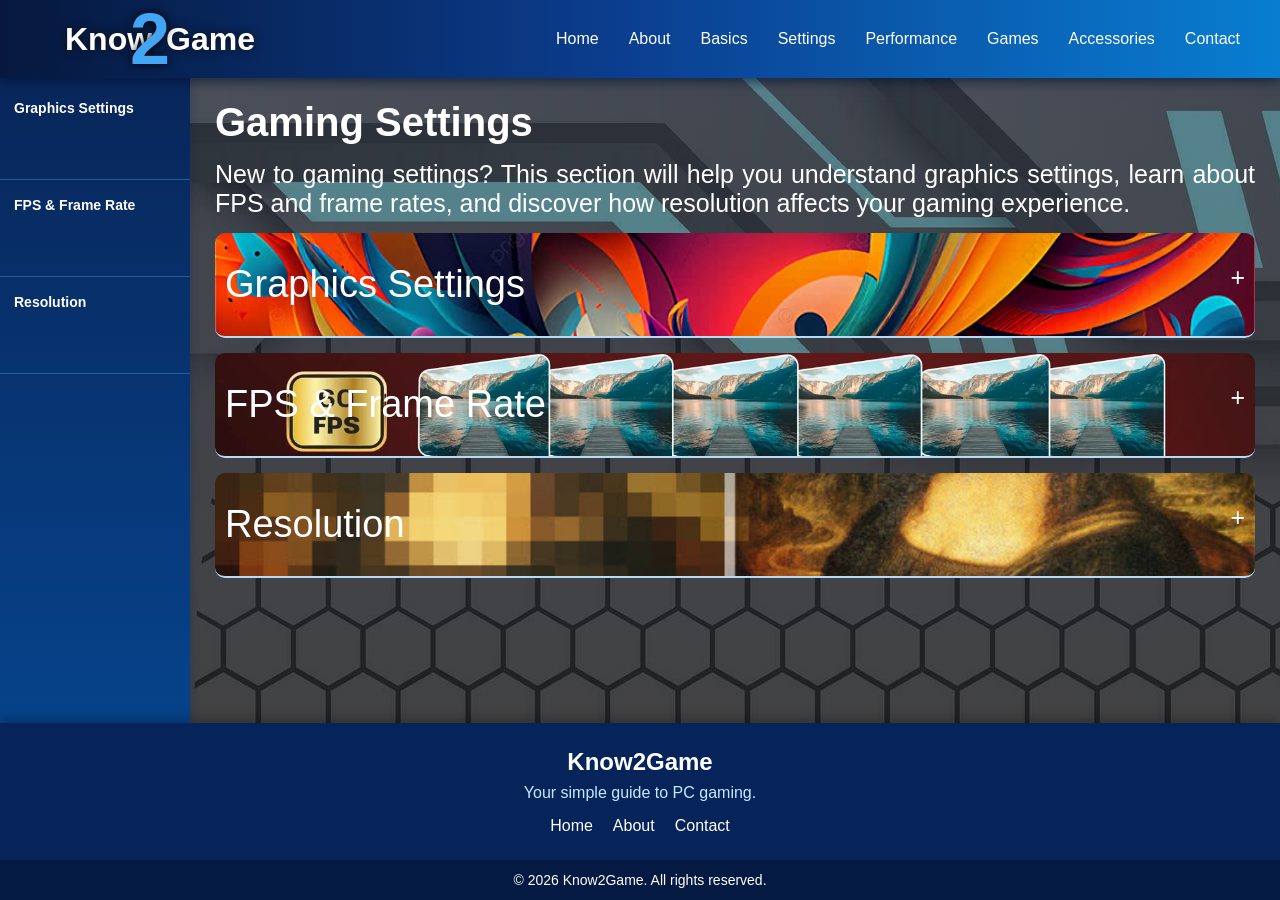
<file: Pages/Settings.html>
<!DOCTYPE html>
<html>
<meta charset="UTF-8">
<meta name="viewport" content="width=device-width, initial-scale=1">
<head>
    <title>Settings - Gaming Guide</title>
    <link rel="stylesheet" href="../Assets/CSS/style.css">
</head>

<body>

<header>

    <div class="logo">
       <span class="know">Know</span>
       <span class="big-two">2</span>
       <span class="game">Game</span>
    </div>

    <nav>
        <a href="../index.html">Home</a>
        <a href="About.html">About</a>
        <a href="Basics.html">Basics</a>
        <a href="Settings.html">Settings</a>
        <a href="Performance.html">Performance</a>
        <a href="Games.html">Games</a>
        <a href="Accessories.html">Accessories</a>
        <a href="Contact.html">Contact</a>
    </nav>

</header>

<section class="page-layout">

    <aside class="sidebar">

        <a href="#graphics">Graphics Settings</a>
        <a href="#fps">FPS & Frame Rate</a>
        <a href="#resolution">Resolution</a>

    </aside>

    <main class="page-content">
        <h1>Gaming Settings</h1>
         <p>
         New to gaming settings? This section will help you understand
          graphics settings, learn about FPS and frame rates, and discover
          how resolution affects your gaming experience.
         </p>

        <details class="accordion settings-bg1" id="graphics">

            <summary>Graphics Settings</summary>

            <div class="accordioncontent">

                <div class="accordiontext">

                    <p>
                        Graphics settings control how a game looks.
                        Higher settings can make the game look better,
                        but they may require more PC performance.
                        Choosing the right settings helps balance visual
                        quality and smooth gameplay.
                    </p>

                    <h2>Common Graphics Settings</h2>

                    <ul>
                        <li><strong>Texture Quality:</strong> Controls how detailed the surfaces of objects look.</li>
                        <li><strong>Shadow Quality:</strong> Changes the detail and appearance of shadows.</li>
                        <li><strong>Anti-Aliasing:</strong> Helps make rough or jagged edges look smoother.</li>
                        <li><strong>Effects Quality:</strong> Controls the appearance of effects such as explosions, smoke, and sparks.</li>
                        <li><strong>View Distance:</strong> Controls how far away objects can be seen clearly.</li>
                        <li><strong>V-Sync:</strong> Helps reduce screen tearing by synchronizing the game's frame rate with the monitor's refresh rate.</li>
                    </ul>

                    <h2>How Settings Affect Performance</h2>

                    <table>

                        <tr>
                            <th>Setting</th>
                            <th>Effect</th>
                        </tr>

                        <tr>
                            <td>Textures</td>
                            <td>Improves surface detail and may use more video memory.</td>
                        </tr>

                        <tr>
                            <td>Shadows</td>
                            <td>Controls shadow quality and can affect performance.</td>
                        </tr>

                        <tr>
                            <td>Anti-Aliasing</td>
                            <td>Smooths jagged edges but may reduce FPS.</td>
                        </tr>

                        <tr>
                            <td>Effects</td>
                            <td>Changes the detail of visual effects during gameplay.</td>
                        </tr>

                        <tr>
                            <td>View Distance</td>
                            <td>Allows objects to be seen from farther away.</td>
                        </tr>

                    </table>

                    <h2>Choosing the Right Settings</h2>

                    <p>
                        If your game feels slow or has frequent frame drops,
                        try lowering demanding settings such as shadows and
                        effects. If your game runs smoothly, you can increase
                        some settings to improve its appearance.
                    </p>

                </div>

                <div class="accordionbox">

                    <h2>Recommended</h2>

                    <p>
                        Start with medium settings, then adjust them
                        depending on your game's performance.
                    </p>

                    <h2>Remember</h2>

                    <p>
                        Higher graphics settings do not always mean
                        a better gaming experience if the game becomes laggy.
                    </p>

                </div>

            </div>

        </details>

        <details class="accordion settings-bg2" id="fps">

            <summary>FPS & Frame Rate</summary>

            <div class="accordioncontent">

                <div class="accordiontext">

                    <p>
                        FPS means frames per second. It shows how many
                        frames are displayed by your computer each second.
                        A higher FPS can make movement look smoother,
                        especially in fast-paced games.
                    </p>

                    <h2>Common FPS Levels</h2>

                    <ul>
                        <li><strong>30 FPS:</strong> Playable for many games, but movement may look less smooth.</li>
                        <li><strong>60 FPS:</strong> A common target for smooth gameplay.</li>
                        <li><strong>120 FPS:</strong> Provides smoother movement when supported by your hardware and monitor.</li>
                        <li><strong>144 FPS and above:</strong> Useful for high-refresh-rate gaming monitors.</li>
                    </ul>

                    <h2>FPS Comparison</h2>

                    <table>

                        <tr>
                            <th>FPS</th>
                            <th>Experience</th>
                            <th>Common Use</th>
                        </tr>

                        <tr>
                            <td>30</td>
                            <td>Basic smoothness</td>
                            <td>Slower-paced games</td>
                        </tr>

                        <tr>
                            <td>60</td>
                            <td>Smooth</td>
                            <td>General gaming</td>
                        </tr>

                        <tr>
                            <td>120</td>
                            <td>Very smooth</td>
                            <td>Fast-paced games</td>
                        </tr>

                        <tr>
                            <td>144+</td>
                            <td>High frame rate</td>
                            <td>Competitive gaming</td>
                        </tr>

                    </table>

                    <h2>What Can Affect FPS?</h2>

                    <ul>
                        <li>The power of your CPU and GPU.</li>
                        <li>The graphics settings used in the game.</li>
                        <li>The resolution you play at.</li>
                        <li>Other programs running in the background.</li>
                        <li>How well the game is optimized for your PC.</li>
                    </ul>

                    <h2>How to Improve FPS</h2>

                    <p>
                        Lower demanding graphics settings, close unnecessary
                        background programs, and check that your graphics
                        drivers are updated. You can also use the game's
                        built-in FPS counter, if available, to check your
                        performance.
                    </p>

                </div>

                <div class="accordionbox">

                    <h2>Tip</h2>

                    <p>
                        60 FPS is a good target for many games, but the best
                        frame rate depends on the game and your monitor.
                    </p>

                    <h2>Good to Know</h2>

                    <p>
                        Your monitor's refresh rate affects how many frames
                        it can display each second. A higher FPS does not
                        automatically mean your monitor can display every frame.
                    </p>

                </div>

            </div>

        </details>

        <details class="accordion settings-bg3" id="resolution">

            <summary>Resolution</summary>

            <div class="accordioncontent">

                <div class="accordiontext">

                    <p>
                        Resolution describes the number of pixels displayed
                        on the screen. More pixels can produce a sharper
                        image, but higher resolutions usually require more
                        graphics processing power.
                    </p>

                    <h2>Common Resolutions</h2>

                    <ul>
                        <li><strong>1080p:</strong> 1920 × 1080 pixels.</li>
                        <li><strong>1440p:</strong> 2560 × 1440 pixels.</li>
                        <li><strong>4K:</strong> 3840 × 2160 pixels.</li>
                    </ul>

                    <h2>Resolution Comparison</h2>

                    <table>

                        <tr>
                            <th>Resolution</th>
                            <th>Common Use</th>
                            <th>Performance</th>
                        </tr>

                        <tr>
                            <td>1080p</td>
                            <td>Everyday and budget gaming</td>
                            <td>Usually less demanding</td>
                        </tr>

                        <tr>
                            <td>1440p</td>
                            <td>Sharper visuals and detailed gaming</td>
                            <td>Requires more GPU power</td>
                        </tr>

                        <tr>
                            <td>4K</td>
                            <td>Very detailed gaming and large displays</td>
                            <td>Usually the most demanding</td>
                        </tr>

                    </table>

                    <h2>How Resolution Affects Gaming</h2>

                    <p>
                        Higher resolutions can make images and objects
                        appear sharper, especially on larger screens.
                        However, the graphics card has to process more
                        pixels, which may lower FPS. Choosing a resolution
                        that matches your hardware can help maintain
                        smoother gameplay.
                    </p>

                    <h2>How to Choose a Resolution</h2>

                    <ul>
                        <li>Choose 1080p if you want a practical starting point for gaming.</li>
                        <li>Consider 1440p if your graphics card can handle the extra workload.</li>
                        <li>Choose 4K if you have hardware capable of running games at that resolution.</li>
                        <li>Consider your monitor's native resolution for the clearest image.</li>
                    </ul>

                </div>

                <div class="accordionbox">

                    <h2>Tip</h2>

                    <p>
                        1080p is a good starting point for many gaming PCs.
                        You can try higher resolutions if your hardware
                        supports them smoothly.
                    </p>

                    <h2>Remember</h2>

                    <p>
                        Resolution is not the only factor affecting image
                        quality. Texture settings, anti-aliasing, and
                        monitor quality also make a difference.
                    </p>

                </div>

            </div>

        </details>

    </main>

</section>


<footer>
    <div class="footer-content">
        <h3>Know2Game</h3>
        <p>Your simple guide to PC gaming.</p>

        <div class="footer-links">
            <a href="../index.html">Home</a>
            <a href="About.html">About</a>
            <a href="Contact.html">Contact</a>
        </div>
    </div>

    <div class="footer-bottom">
        <p>&copy; 2026 Know2Game. All rights reserved.</p>
    </div>
</footer>

</body>
</html>
</file>
<file: Assets/CSS/style.css>
* {
    margin: 0;
    padding: 0;
}

html {
    scroll-behavior: smooth;
    min-height: 100%;
}

body {
    font-family: Arial, sans-serif;
    background: #07152f;
    color: #10203f;
    min-height: 100vh;
    display: flex;
    flex-direction: column;
    overflow-x: hidden;
}


/* Header */

header {
    min-height: 78px;
    background: linear-gradient(90deg, #06183d, #0b3f91, #087ed1);
    display: flex;
    align-items: center;
    padding: 0 25px;
    box-shadow: 0 4px 10px #00112f99;
    position: sticky;
    top: 0;
    z-index: 1000;
}

.logo {
    position: relative;
    display: block;
    width: 350px;
    height: 78px;
    flex-shrink: 0;
    font-size: 32px;
    font-weight: bold;
    white-space: nowrap;
    margin-right: auto;
}

.know {
    color: white;
    position: absolute;
    left: 0;
    top: 50%;
    transform: translate(40px,-50%) ;
    z-index: 2;
    text-shadow: 0 0 10px #0f1011;
}

.big-two {
    color: #42A5F5;
    position: absolute;
    left: 105px;
    top: 50%;
    transform: translateY(-50%);
    font-size: 72px;
    font-weight: 900;
    line-height: 1;
    z-index: 3;
    text-shadow: 0 0 10px #000000;
}

.game {
    color: white;
    position: absolute;
    left: 180px;
    top: 50%;
    transform: translate(-39px,-50%) ;
    z-index: 2;
    text-shadow: 0 0 10px #0f1011;
}

nav {
    display: flex;
    align-items: center;
    height: 100%;
}

nav a {
    color: white;
    text-decoration: none;
    padding: 11px 13px;
    margin: 0 2px;
    border-radius: 7px;
    font-size: 13px;
    white-space: nowrap;
    transition: 0.2s;
    font-size: 16px;
}

nav a:hover {
    background: #16a9ff;
    box-shadow: 0 2px 8px #16a9ff99;
}



/* Home */


.content {
    min-height: 365px;
    background: linear-gradient(#06235a55, #0876d155), url("../Medias/Images/home.jpg");
    background-size: cover;
    background-position: center;
    display: flex;
    align-items: center;
    justify-content: center;
    text-align: center;
    color: white;
    flex: 1;
    position: relative;
    overflow: hidden;
    box-shadow: 0 6px 18px #00000088;
}

.content::before {
    content: "";
    position: absolute;
    width: 500px;
    height: 500px;
    border: 2px solid #7ee9ff55;
    border-radius: 50%;
    box-shadow: 0 0 25px #1dcfff55;
}

.video-overlay {
    position: absolute;
    inset: 0;
    background: #06235a33;
}

.maincontent {
    position: relative;
    z-index: 2;
    padding: 20px;
}

.maincontent h1 {
    font-size: 38px;
    text-shadow: 0 0 10px #8beaffaa;
    margin-bottom: 10px;
}

.maincontent p {
    font-size: 18px;
}

/* Featured */

.featured {
    background-image:
        linear-gradient(rgba(0, 10, 30, 0.6), rgba(0, 10, 30, 0.6)),
        url("../Medias/Images/pageimg.jpg");
    background-size: cover;
    background-position: center;
    padding: 25px 30px 30px;
}

.featured h2 {
    color: white;
    font-size: 28px;
    margin-bottom: 20px;
}

.cards {
    display: flex;
    justify-content: space-between;
    flex-wrap: wrap;
    gap: 15px;
}

.card {
    flex: 1 1 200px;
    max-width: 23%;
    min-width: 180px;
    height: 190px;
    margin-bottom: 20px;
    background: #dff7ff;
    border: 1px solid #75cfff;
    border-radius: 10px;
    overflow: hidden;
    text-align: center;
    box-shadow: 0 5px 10px #006bb333;
    transition: 0.2s;
    text-decoration: none;
    color: #10203f;
    display: block;
    position: relative;
}

.card h3 {
    position: absolute;
    bottom: 0;
    left: 0;
    width: 100%;
    padding: 15px 5px;
    color: white;
    background: #06235acc;
    font-size: 18px;
    text-align: center;
    z-index: 2;
}

.card:hover {
    transform: translateY(-5px);
    box-shadow: 0 6px 12px #008de655;
}

.card-image {
    width: 100%;
    height: 100%;
    background-size: cover;
    background-position: center;
    background-repeat: no-repeat;
}

.basics-card .card-image {
    background-image: url("../Medias/Images/basicshome.png");
}

.settings-card .card-image {
    background-image: url("../Medias/Images/settingshome.png");
}

.performance-card .card-image {
    background-image: url("../Medias/Images/performancehome.jpg");
}

.accessories-card .card-image {
    background-image: url("../Medias/Images/accessorieshome.jpg");
}


/* General Pages */

.page-layout {
    flex: 1;
    display: flex;
    background: #f4f9ff;
}

.sidebar {
    width: 190px;
    background: linear-gradient(180deg, #08265a, #064b98);
    padding-top: 5px;
    box-shadow: 2px 0 8px #001b4533;
    position: fixed;
    top: 78px;
    bottom: 48px;
    left: 0;
    bottom: 0;
    overflow-y: auto;
    overflow-x: hidden;
    z-index: 900;
}

.sidebar a {
    display: block;
    color: white;
    text-decoration: none;
    padding: 17px 14px;
    min-height: 62px;
    border-bottom: 1px solid #4dbdff55;
    font-size: 14px;
    font-weight: bold;
    transition: 0.2s;
}

.sidebar a:hover {
    background: #0da5e9;
    padding-left: 19px;
    box-shadow: 2px 0 6px #72e8ff;
}

.page-content {
    padding: 22px 25px;
    background: #f8fbff;
    flex: 1;
    margin-left: 190px;
    background-image:
        linear-gradient(rgba(0, 10, 30, 0.5), rgba(0, 1, 3, 0.5)),
        url("../Medias/Images/pageimg.jpg");
    
}

.page-content h1 {
    color: rgb(255, 255, 255);
    font-size: 40px;
    margin-bottom: 15px;
}

.page-content p {
    color: rgb(255, 255, 255);
    font-size: 25px;
    margin-bottom: 15px;
    text-align: justify;
}

#gaming,
#specs,
#terms,
#optimization,
#suggestions,
#troubleshooting,
#build,
#graphics,
#fps,
#resolution,
#keyboard,
#mouse,
#headset,
#controller,
#monitor,
#popular,
#guides,
#requirements {
    scroll-margin-top: 95px;
}


/* Accordions */

.accordion {
    border-bottom: 2px solid #b7ddf5;
    margin: 15px 0 ;
}

.gaming-bg1 {
    background-image: url("../Medias/Images/basicsimage1.webp");
    background-size: cover;
    background-position: center;
    background-repeat: no-repeat;
    border-radius: 10px;
    padding: 10px;
}

.gaming-bg2 {
    background-image: url("../Medias/Images/basicsimage2.jpeg");
    background-size: cover;
    background-position: center;
    background-repeat: no-repeat;
    border-radius: 10px;
    padding: 10px;
}

.gaming-bg3 {
    background-image: url("../Medias/Images/basicsimage3.jpeg");
    background-size: cover;
    background-position: center;
    background-repeat: no-repeat;
    border-radius: 10px;
    padding: 10px;
}

.settings-bg1 {
    background-image: url("../Medias/Images/settingsimage1.jpg");
    background-size: cover;
    background-position: center;
    background-repeat: no-repeat;
    border-radius: 10px;
    padding: 10px;
}

.settings-bg2 {
    background-image: url("../Medias/Images/settingsimage2.webp");
    background-size: cover;
    background-position: center;
    background-repeat: no-repeat;
    border-radius: 10px;
    padding: 10px;
}

.settings-bg3 {
    background-image: url("../Medias/Images/settingsimage3.jpg");
    background-size: cover;
    background-position: center;
    background-repeat: no-repeat;
    border-radius: 10px;
    padding: 10px;
}

.performance-bg1 {
    background-image: url("../Medias/Images/performanceimage1.jpg");
    background-size: cover;
    background-position: center;
    background-repeat: no-repeat;
    border-radius: 10px;
    padding: 10px;
}

.performance-bg2 {
    background-image: url("../Medias/Images/performanceimage2.webp");
    background-size: cover;
    background-position: center;
    background-repeat: no-repeat;
    border-radius: 10px;
    padding: 10px;
}

.performance-bg3 {
    background-image: url("../Medias/Images/performanceimage3.jpg");
    background-size: cover;
    background-position: center;
    background-repeat: no-repeat;
    border-radius: 10px;
    padding: 10px;
}

.games-bg1 {
    background-image: url("../Medias/Images/gamesimage1.jpg");
    background-size: cover;
    background-position: center;
    background-repeat: no-repeat;
    border-radius: 10px;
    padding: 10px;
}

.games-bg2 {
    background-image: url("../Medias/Images/gamesimage2.avif");
    background-size: cover;
    background-position: center;
    background-repeat: no-repeat;
    border-radius: 10px;
    padding: 10px;
}

.games-bg3 {
    background-image: url("../Medias/Images/gamesimage3.jpg");
    background-size: cover;
    background-position: center;
    background-repeat: no-repeat;
    border-radius: 10px;
    padding: 10px;
}

.accessoriesimage-bg1 {
    background-image: url("../Medias/Images/accessoriesimage1.webp");
    background-size: cover;
    background-position: center;
    background-repeat: no-repeat;
    border-radius: 10px;
    padding: 10px;
}

.accessoriesimage-bg2 {
    background-image: url("../Medias/Images/accessoriesimage2.webp");
    background-size: cover;
    background-position: center;
    background-repeat: no-repeat;
    border-radius: 10px;
    padding: 10px;
}

.accessoriesimage-bg3 {
    background-image: url("../Medias/Images/accessoriesimage3.webp");
    background-size: cover;
    background-position: center;
    background-repeat: no-repeat;
    border-radius: 10px;
    padding: 10px;
}

.accessoriesimage-bg4 {
    background-image: url("../Medias/Images/accessoriesimage4.jpg");
    background-size: cover;
    background-position: center;
    background-repeat: no-repeat;
    border-radius: 10px;
    padding: 10px;
}

.accessoriesimage-bg5 {
    background-image: url("../Medias/Images/accessoriesimage5.jpg");
    background-size: cover;
    background-position: center;
    background-repeat: no-repeat;
    border-radius: 10px;
    padding: 10px;
}



.accordion summary {
    color: white;
    font-size: 38px;
    padding: 20px 0;
    cursor: pointer;
    list-style: none;
}

.accordion summary::-webkit-details-marker {
    display: none;
}

.accordion summary::after {
    content: "+";
    float: right;
    font-size: 25px;
}

.accordion[open] summary::after {
    content: "-";
}

.accordioncontent {
    display: flex;
    align-items: flex-start;
    padding: 10px 0 25px;
}

.price {
    position: absolute;
    width: 150px;
    height: 45px;
    display: flex;
    justify-content: center;
    align-items: center;
    text-align: center;
    padding: 0;
    background-color: #0095ff;
    border: 2px solid #0874bf;
    box-shadow: 0 4px 10px #008ed633;
    border-radius: 8px;
    top: 5px;
    left: 230px;
    color: white;
    z-index: 2;
}

.price h1{
    padding: 0;
    margin: 0;
    font-size: 20px;
    color: #000000;
}



.accordiontext {
    flex: 1;
    font-size: 20px;
    margin-right: 25px;
    margin-bottom: 15px;
    padding: 10px;
    line-height: 1.6;
    color: white;
    text-align: justify;
    background: rgba(3, 16, 35, 0.82);
    border: 1px solid #8acfff99;
    border-radius: 10px;
    box-shadow: 0 4px 12px #00000055;
}

.accordiontext p{
    color: white;
}

.accordiontext h2 {
    margin-bottom: 5px;
    color: white;
}

.accordiontext ul {
    margin: 10px 0 20px 20px;
}

.accordiontext li {
    margin-bottom: 6px;
    color: white;
}

.accordiontext table {
    width: 100%;
    border-collapse: collapse;
    margin: 20px 0;
    background: rgba(3, 16, 35, 0.55);
    color: white;
}

.accordiontext th,
.accordiontext td {
    border: 1px solid #8acfff88;
    padding: 12px;
    text-align: left;
    color: white;
    background: rgba(3, 25, 50, 0.55);
}

.accordionbox {
    width: 220px;
    min-height: 100px;
    padding: 12px;
    border: 2px solid #0874bf;
    border-radius: 8px;
    background: #dff7ff;
    box-shadow: 0 4px 10px #008ed633;
    flex-shrink: 0;
}

.accordionbox h2 {
    color: #0755a5;
    font-size: 23px;
    margin-bottom: 10px;
}

.accordionbox p {
    font-size: 13px;
    text-align: justify;
    color: #000000;
}

/* Information Box */

.infobox {
    position: relative;
    padding: 15px;
    margin-top: 15px;
    height: 380px;
    background: rgba(3, 16, 35, 0.82);
    border: 1px solid #8acfff99;
    border-radius: 10px;
    box-shadow: 0 4px 12px #00000055;
}

.infobox img {
    width: 350px;
    height: 350px;
    border: 2px solid #0874bf;
    box-shadow: 0 4px 10px #008ed633;
    border-radius: 8px;
    float: left;
    margin-right: 30px;
}

.infobox h2{
    margin-top: 15px;
    color: #0755a5;
}

/* Tables */

table {
    width: 100%;
    border-collapse: collapse;
    margin: 20px 0;
    background: white;
}

th,
td {
    border: 1px solid #0874bf;
    padding: 10px;
    text-align: left;
}

th {
    background: #0874bf;
    color: white;
}

td {
    background: #f4fbff;
}


/* About */


.about-page {
    flex: 1;
    background-image:
        linear-gradient(rgba(0, 10, 30, 0.5), rgba(0, 1, 3, 0.5)),
        url("../Medias/Images/pageimg.jpg");
    background-position: center;
    background-repeat: no-repeat;
    background-attachment: fixed;
    padding: 25px;
    box-sizing: border-box;
}

.about-content {
    background: rgba(3, 16, 35, 0.82);
    border: 1px solid #8acfff99;
    border-radius: 10px;
    padding: 20px;
    box-shadow: 0 4px 12px #00000055;
    box-sizing: border-box;
}

.aboutbox {
    background: rgba(3, 16, 35, 0.82);
    border: 1px solid #8acfff99;
    border-radius: 10px;
    padding: 20px;
    margin: 20px 0;
    box-shadow: 0 4px 12px #00000055;
    box-sizing: border-box;
}

.about-content table {
    width: 100%;
    background: rgba(3, 16, 35, 0.65);
    border-collapse: collapse;
}

.about-content th,
.about-content td {
    background: transparent;
    border: 1px solid #8acfff99;
    padding: 10px;
    color: white;
}

.about-content h1 {
    color: white;
    font-size: 38px;
    margin-bottom: 8px;
}

.about-content p {
    line-height: 1.6;
    margin-bottom: 30px;
    font-size: 20px;
    color: white;
}

.aboutbox h2 {
    color: white;
    margin-bottom: 10px;
}


/* Contact */


.contact-page {
    flex: 1;
    display: flex;
    gap: 25px;
    padding: 30px;
    background: #f8fbff;
    box-sizing: border-box;
    align-items: stretch;
    border-radius: 8px;
}

.contact-left {
    width: 35%;
    padding: 30px;
    background: linear-gradient(145deg, #06183d, #0b4388, #087ed1);
    border: 1px solid #8fcbea;
    border-radius: 14px;
    box-shadow: 0 6px 18px #001b4533;
    box-sizing: border-box;
    color: white;
}

.contact-right {
    flex: 1;
    min-width: 0;
    padding: 30px;
    background: white;
    border: 1px solid #c9e4fa;
    border-radius: 14px;
    box-shadow: 0 6px 18px #001b4518;
    box-sizing: border-box;
}

.contact-page h1 {
    color: #0755a5;
    font-size: 26px;
    margin-bottom: 15px;
}

.contact-left h1 {
    color: white;
}

.contact-left h2 {
    color: #8bd8ff;
    font-size: 17px;
    margin: 25px 0 10px;
}

.contact-left p,
.contact-left li {
    color: #e4f2ff;
    font-size: 15px;
    line-height: 1.7;
    overflow-wrap: anywhere;
}

.contact-left ul {
    margin: 20px 0 0 20px;
}

.contact-left li {
    margin-bottom: 8px;
}

.contact-right form {
    display: flex;
    flex-direction: column;
    gap: 16px;
}

.contact-right label {
    display: block;
    margin-bottom: 7px;
    color: #123d70;
    font-size: 14px;
    font-weight: bold;
}

.contact-right input,
.contact-right select,
.contact-right textarea {
    display: block;
    width: 100%;
    padding: 13px;
    border: 1px solid #c5d9eb;
    border-radius: 8px;
    background: #f7faff;
    color: #10203f;
    font-family: Arial, sans-serif;
    font-size: 15px;
    box-sizing: border-box;
    transition: 0.2s;
}

.contact-right input,
.contact-right select {
    min-height: 45px;
}

.contact-right textarea {
    height: 180px;
    resize: vertical;
    line-height: 1.6;
}

.contact-right input:focus,
.contact-right select:focus,
.contact-right textarea:focus {
    outline: none;
    border-color: #087ed1;
    box-shadow: 0 0 0 3px #42a5f533;
    background: white;
}

.contact-right input::placeholder,
.contact-right textarea::placeholder {
    color: #8a9bb0;
}

.contact-right button {
    display: block;
    width: 100%;
    margin: 5px auto 0;
    padding: 13px 25px;
    border: none;
    border-radius: 8px;
    background: linear-gradient(90deg, #0755a5, #09a8e8);
    color: white;
    font-size: 16px;
    font-weight: bold;
    cursor: pointer;
    box-shadow: 0 4px 10px #008ed633;
    transition: 0.2s;
}

.contact-right button:hover {
    background: #0874bf;
    box-shadow: 0 6px 14px #008ed655;
    transform: translateY(-2px);
}

.contact-content {
    margin-left: 0;
    width: 100%;
    flex: 1;
    box-sizing: border-box;
}

/* Responsive Layout */

@media (max-width: 750px) {
    .contact-page {
        flex-direction: column;
        padding: 20px;
    }

    .contact-left,
    .contact-right {
        width: 100%;
    }
}

@media (max-width: 450px) {
    .contact-page {
        padding: 12px;
        gap: 15px;
    }

    .contact-left,
    .contact-right {
        padding: 20px;
    }

    .contact-page h1 {
        font-size: 23px;
    }
}



/* Footer */


footer {
    background: #06235a;
    color: white;
    text-align: center;
    box-shadow: 0 -4px 12px #00000044;
    z-index: 1000;
}

.footer-content {
    padding: 25px 20px;
}

.footer-content h3 {
    font-size: 24px;
    margin-bottom: 8px;
}

.footer-content p {
    color: #c5eaff;
    margin-bottom: 15px;
}

.footer-links {
    display: flex;
    justify-content: center;
    flex-wrap: wrap;
    gap: 20px;
}

.footer-links a {
    color: white;
    text-decoration: none;
    transition: 0.2s;
}

.footer-links a:hover {
    color: #48d7ff;
}

.footer-bottom {
    background: #041a42;
    padding: 12px;
    font-size: 14px;
}



/* Responsive */

@media (max-width: 900px) {

    header {
        flex-direction: column;
        padding: 15px;
    }

    .logo {
        margin-right: 0;
        margin-bottom: 10px;
    }

    nav {
        flex-wrap: wrap;
        justify-content: center;
    }

    nav a {
        font-size: 12px;
        padding: 8px 9px;
    }

    .card {
        width: 48%;
        margin: 1%;
    }

    .about-page,
    .contact-page {
        display: block;
    }

    .about-content {
        width: 100%;
    }

    .contact-left {
        width: 100%;
        border-right: none;
        border-bottom: 2px solid #8fcbea;
    }

    .contact-right {
        width: 100%;
    }
}


@media (max-width: 600px) {

    .card {
        width: 100%;
        margin: 10px 0;
    }

    .page-layout {
        display: flex;
     }

    .sidebar {
    position: fixed;
    top: 78px;
    bottom: 48px;
    left: 0;
    width: 150px;
    flex-shrink: 0;
    overflow-y: auto;
    overflow-x: hidden;
     }

     .page-content{
    margin-left: 150px
      
     }


    .accordioncontent {
        display: block;
     }

    .accordiontext {
        margin-right: 0;
        margin-bottom: 15px;
     }

    .accordionbox {
        width: auto;
     }

    .contact-right textarea {
        width: 100%;
     }

    table {
        font-size: 13px;
     }


/* Responsive */

*,
*::before,
*::after {
    box-sizing: border-box;
}

html,
body {
    width: 100%;
    max-width: 100%;
    overflow-x: clip;
}

img,
video,
iframe {
    max-width: 100%;
}

.page-layout,
.page-content,
.about-page,
.about-content,
.contact-page,
.contact-left,
.contact-right,
.featured,
.cards,
.accordion,
.accordioncontent,
.accordiontext,
.accordionbox,
.infobox {
    min-width: 0;
    max-width: 100%;
}

.page-content {
    background-size: cover;
    background-position: center;
    overflow-wrap: anywhere;
}

.accordion summary {
    display: flex;
    align-items: center;
    justify-content: space-between;
    gap: 12px;
    max-width: 100%;
    overflow-wrap: anywhere;
}

.accordion summary::after {
    float: none;
    flex: 0 0 auto;
    margin-left: auto;
}

.accordioncontent {
    gap: 16px;
    min-width: 0;
}

.accordiontext {
    min-width: 0;
    overflow-wrap: anywhere;
    word-break: normal;
}

.accordiontext table,
.about-content table {
    max-width: 100%;
}

.accordiontext th,
.accordiontext td,
.about-content th,
.about-content td,
th,
td {
    overflow-wrap: anywhere;
}

.accordionbox {
    max-width: 100%;
    overflow-wrap: anywhere;
}

.price {
    position: static;
    width: fit-content;
    max-width: 100%;
    min-height: 42px;
    height: auto;
    padding: 8px 14px;
    margin: 0 0 12px;
}

.infobox {
    height: auto;
    min-height: 0;
    overflow: auto;
}

.infobox img {
    width: min(100%, 350px);
    height: auto;
    object-fit: cover;
}

.contact-right input,
.contact-right select,
.contact-right textarea {
    max-width: 100%;
}

table {
    max-width: 100%;
}

@media (max-width: 900px) {
    header {
        min-height: 0;
        height: auto;
        flex-direction: column;
        align-items: center;
        gap: 8px;
        padding: 8px 12px 12px;
    }

    .logo {
        width: min(350px, 100%);
        height: 65px;
        margin: 0 auto;
        flex-shrink: 1;
    }

    nav {
        width: 100%;
        height: auto;
        justify-content: center;
        flex-wrap: wrap;
        gap: 4px;
    }

    nav a {
        white-space: normal;
        text-align: center;
        font-size: 14px;
        padding: 9px 10px;
        margin: 0;
    }

    .cards {
        display: grid;
        grid-template-columns: repeat(2, minmax(0, 1fr));
        gap: 15px;
    }

    .card {
        width: 100%;
        max-width: none;
        min-width: 0;
        margin: 0;
    }

    .contact-page {
        display: flex;
        flex-direction: column;
    }

    .contact-left,
    .contact-right {
        width: 100%;
    }

    .page-content {
        padding: 20px;
    }

    .page-content h1,
    .about-content h1 {
        font-size: clamp(28px, 4vw, 38px);
    }

    .page-content p,
    .about-content p {
        font-size: clamp(16px, 2.2vw, 20px);
    }

    .accordion summary {
        font-size: clamp(25px, 4vw, 34px);
    }

    .accordiontext {
        font-size: 17px;
        margin-right: 0;
    }

    .accordionbox {
        width: 100%;
        flex-shrink: 1;
    }

    .infobox img {
        float: none;
        display: block;
        margin: 0 auto 18px;
    }
}

@media (max-width: 600px) {
    header {
        padding: 6px 10px 10px;
    }

    .logo {
        width: 290px;
        max-width: 100%;
        height: 58px;
        transform: scale(0.9);
        transform-origin: center;
        margin: -2px auto;
    }

    .know {
        left: 0;
        transform: translate(24px, -50%);
        font-size: 25px;
    }

    .big-two {
        left: 78px;
        font-size: 57px;
    }

    .game {
        left: 135px;
        transform: translate(-24px, -50%);
        font-size: 25px;
    }

    nav {
        gap: 5px;
    }

    nav a {
        flex: 0 1 auto;
        font-size: 12px;
        padding: 8px;
    }

    .content {
        min-height: 300px;
        padding: 24px 12px;
    }

    .maincontent {
        padding: 12px;
        max-width: 100%;
    }

    .maincontent h1 {
        font-size: clamp(25px, 7vw, 34px);
        overflow-wrap: anywhere;
    }

    .maincontent p {
        font-size: 16px;
        line-height: 1.5;
    }

    .featured {
        padding: 20px 14px;
    }

    .featured h2 {
        font-size: 24px;
    }

    .cards {
        grid-template-columns: minmax(0, 1fr);
        gap: 14px;
    }

    .card {
        height: 190px;
    }

    .page-layout {
        display: flex;
        flex-direction: column;
        width: 100%;
    }

    .sidebar {
        position: static;
        top: auto;
        bottom: auto;
        left: auto;
        width: 100%;
        max-height: 220px;
        padding: 0;
        overflow-y: auto;
        overflow-x: hidden;
        flex-shrink: 1;
    }

    .sidebar a {
        min-height: 0;
        padding: 12px 14px;
        font-size: 14px;
    }

    .sidebar a:hover {
        padding-left: 18px;
    }

    .page-content {
        width: 100%;
        margin-left: 0;
        padding: 18px 14px;
    }

    .page-content h1 {
        font-size: 29px;
        line-height: 1.2;
    }

    .page-content p {
        font-size: 17px;
        line-height: 1.6;
        text-align: left;
    }

    .accordion {
        margin: 12px 0;
    }

    .accordion summary {
        padding: 15px 0;
        font-size: 23px;
        line-height: 1.3;
        gap: 8px;
    }

    .accordion summary::after {
        font-size: 23px;
    }

    .accordioncontent {
        display: flex;
        flex-direction: column;
        width: 100%;
        padding: 8px 0 18px;
        gap: 12px;
    }

    .accordiontext {
        width: 100%;
        margin: 0 0 12px;
        padding: 12px;
        font-size: 16px;
        line-height: 1.55;
        text-align: left;
    }

    .accordiontext h2,
    .accordionbox h2 {
        font-size: 20px;
    }

    .accordiontext ul {
        margin-left: 20px;
        padding-left: 0;
    }

    .accordiontext table,
    .about-content table,
    table {
        display: block;
        width: 100%;
        max-width: 100%;
        overflow-x: auto;
        -webkit-overflow-scrolling: touch;
        white-space: normal;
    }

    .accordiontext th,
    .accordiontext td,
    .about-content th,
    .about-content td,
    th,
    td {
        padding: 8px;
        font-size: 13px;
    }

    .accordionbox {
        width: 100%;
        min-height: 0;
        padding: 12px;
    }

    .price {
        position: static;
        width: fit-content;
        max-width: 100%;
        margin: 0 0 12px;
        font-size: 15px;
    }

    .infobox {
        height: auto;
        padding: 12px;
        overflow: auto;
    }

    .infobox img {
        float: none;
        display: block;
        width: 100%;
        max-width: 350px;
        height: auto;
        margin: 0 auto 16px;
    }

    .infobox h2 {
        margin-top: 8px;
        font-size: 21px;
    }

    .about-page {
        padding: 14px;
        background-attachment: scroll;
    }

    .about-content,
    .aboutbox {
        padding: 14px;
    }

    .about-content h1 {
        font-size: 29px;
        line-height: 1.2;
    }

    .about-content p {
        font-size: 16px;
        line-height: 1.6;
        margin-bottom: 18px;
    }

    .contact-page {
        padding: 14px;
        gap: 14px;
    }

    .contact-left,
    .contact-right {
        padding: 18px;
        min-width: 0;
    }

    .contact-page h1 {
        font-size: 23px;
    }

    .contact-right textarea {
        height: 150px;
    }

    .footer-content {
        padding: 22px 14px;
    }

    .footer-content h3 {
        font-size: 21px;
    }

    .footer-links {
        gap: 12px 16px;
    }

    .footer-bottom {
        font-size: 12px;
        line-height: 1.5;
        overflow-wrap: anywhere;
    }
}

@media (max-width: 360px) {
    .logo {
        transform: scale(0.78);
        margin: -5px auto;
    }

    nav a {
        font-size: 11px;
        padding: 7px 6px;
    }

    .page-content {
        padding: 14px 10px;
    }

    .accordion summary {
        font-size: 20px;
    }

    .accordiontext {
        padding: 10px;
        font-size: 15px;
    }

    .contact-page {
        padding: 10px;
    }

    .contact-left,
    .contact-right {
        padding: 14px;
    }
}
</file>
